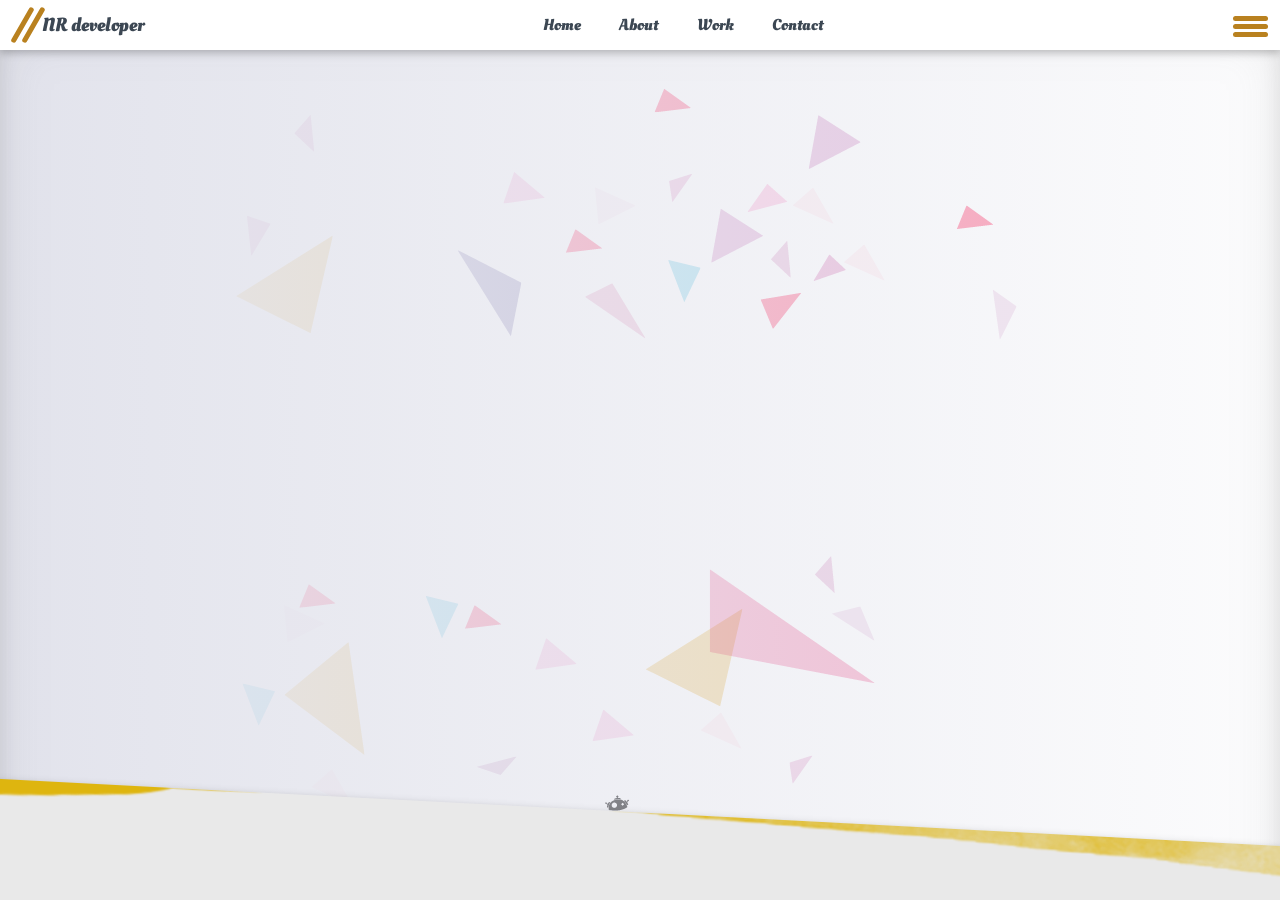
<file: index.html>
<!DOCTYPE html>
<html lang="en">

<head>
    <meta charset="UTF-8" />
    <meta http-equiv="X-UA-Compatible" content="IE=edge" />
    <meta name="viewport" content="width=device-width, initial-scale=1.0" />
    <title>My portfolio</title>
    <link rel="stylesheet" href="style.css" />
    <link rel="stylesheet" href="https://use.fontawesome.com/releases/v5.15.4/css/all.css"
        integrity="sha384-DyZ88mC6Up2uqS4h/KRgHuoeGwBcD4Ng9SiP4dIRy0EXTlnuz47vAwmeGwVChigm" crossorigin="anonymous" />
    <link rel="preconnect" href="https://fonts.googleapis.com">
    <link rel="preconnect" href="https://fonts.gstatic.com" crossorigin>
    <link href="https://fonts.googleapis.com/css2?family=Oleo+Script:wght@400;700&display=swap" rel="stylesheet">
</head>

<body>
    <header>
        <nav>
            <div class="leftNav">
                <div class="navDecoLine"></div>
                <div class="navDecoLine"></div>
                <h3>NR developer</h3>
            </div>

            <div class="middleSectionNav">
                <li><a class="home" href="#">Home</a></li>
                <li><a href="./about/about.html">About</a></li>
                <li><a href="./work/work.html">Work</a></li>
                <li><a href="./contact/contact.html">Contact</a></li>

            </div>
            <div class="toggelNav">
                <div class="subToggelNav">
                    <li><a class="homeNav" href="#">home</a></li>
                    <li><a href="./about/about.html">About</a></li>
                    <li><a href="./work/work.html">Work</a></li>
                    <li><a href="./contact/contact.html">Contact</a></li>
                </div>
            </div>

            <div class="rightNav">
                <div class="container">
                    <a id="menu-toggle" class="menu-toggle">
                        <span class="menu-toggle-bar menu-toggle-bar--top"></span>
                        <span class="menu-toggle-bar menu-toggle-bar--middle"></span>
                        <span class="menu-toggle-bar menu-toggle-bar--bottom"></span>
                    </a>
                </div>
            </div>
        </nav>
    </header>

    <main>

        <div class="image">
            <img class="myPhoto" src="./photos/My project (1).png" alt="" />
        </div>

        <div class="rightSectionOfMain">
            <div class="aboutMyself">Hi, I'm Nasim Reza.</div>

            <div class="drawLine"></div>

            <div class="aboutProfession">
                Fullstack Web <br />
                Developer
            </div>

            <div class="description">
                Energetic and hard worker seeking to start a new career in Web
                Development. In 2012, I moved to Germany, studied at HTW University Berlin. Covid 19 pandemic was a wake
                up call to follow my dream; studying Web Development. I completed
                the Web Development course at DCI Institute.
            </div>

            <div class="getInTouch">
                <a href="./contact/contact.html">Get in touch</a></div>
        </div>
        </div>


        <!-- ///////// Theme Switch ///////// -->

        <div class="themeIcon">

            <div><i class="fas fa-moon"></i></div>
            <div><i class="fas fa-sun"></i></div>

        </div>

        <div class="socialMediaIcon">
            <p>
                <a href="https://github.com/nasimreza72" target="_blank"><i class="fab fa-github-alt"></i></a>
            </p>
            <p>
                <a href="https://www.yahoo.com/nasimreza72@yahoo.com" target="_blank"><i class="fas fa-at"></i></a>
            </p>
            <p>
                <a href="https://www.linkedin.com/in/nasim-reza-37516964" target="_blank"><i
                        class="fab fa-linkedin-in"></i></a>
            </p>
        </div>

    </main>


    <div class="backgroundImage"></div>

    <footer>

        <div class="sub-footer">

            <div>
                <i class="fab fa-html5">
                    <p>html</p>
                </i>
            </div>
            <div>
                <i class="fab fa-css3">
                    <p>css</p>
                </i>
            </div>

            <div>
                <i class="fab fa-js">
                    <p>javaScript</p>
                </i>
            </div>
            <div>
                <i class="fab fa-react">
                    <p>react</p>
                </i>
            </div>
            <div>
                <i class="fab fa-node-js">
                    <p>node</p>
                </i>
            </div>
            <div>
                <i class="fab fa-npm">
                    <p>express</p>
                </i>
            </div>
            <div>
                <i class="fa fab fa-database">
                    <p>mongoDB</p>
                </i>
            </div>
            <div>
                <i class="fab fa-sass">
                    <p>sass</p>
                </i>
            </div>
            <div>
                <i class="fab fa-bootstrap">
                    <p>bootstrap</p>
                </i>
            </div>
            <div>
                <i class="fab fa-github">
                    <p>github</p>
                </i>
            </div>


        </div>
    </footer>

    <script src="./index.js"></script>
</body>

</html>
</file>
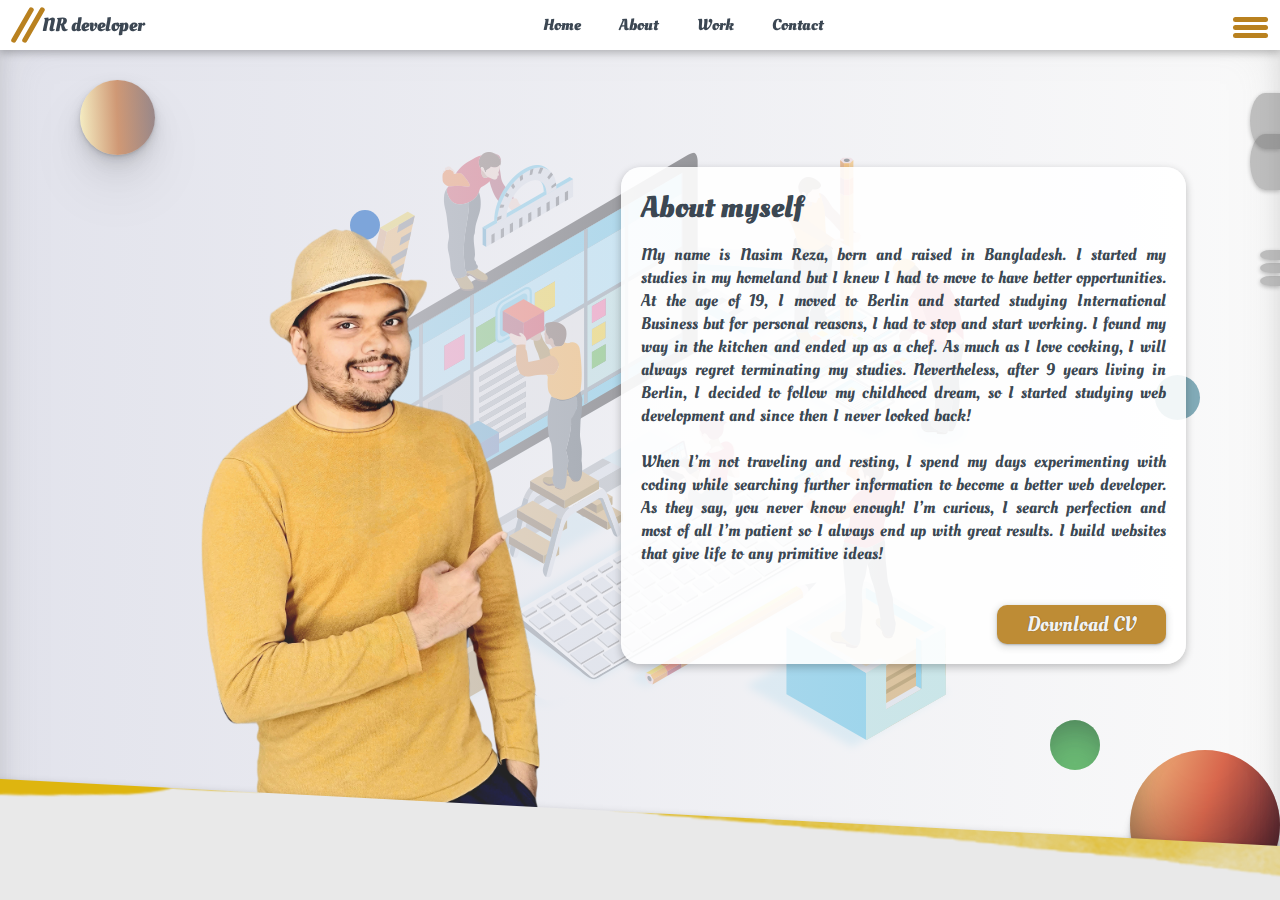
<file: about/about.html>
<!DOCTYPE html>
<html lang="en">

<head>
  <meta charset="UTF-8" />
  <meta http-equiv="X-UA-Compatible" content="IE=edge" />
  <meta name="viewport" content="width=device-width, initial-scale=1.0" />
  <title>My portfolio</title>
  <link rel="stylesheet" href="./about.css" />
  <link rel="stylesheet" href="https://use.fontawesome.com/releases/v5.15.4/css/all.css"
    integrity="sha384-DyZ88mC6Up2uqS4h/KRgHuoeGwBcD4Ng9SiP4dIRy0EXTlnuz47vAwmeGwVChigm" crossorigin="anonymous" />
  <link rel="preconnect" href="https://fonts.googleapis.com" />
  <link rel="preconnect" href="https://fonts.gstatic.com" crossorigin />
  <link href="https://fonts.googleapis.com/css2?family=Oleo+Script:wght@400;700&display=swap" rel="stylesheet" />
</head>

<body>
  <header>
    <nav>
      <div class="leftNav">
        <div class="navDecoLine"></div>
        <div class="navDecoLine"></div>
        <h3>NR developer</h3>
      </div>

      <div class="middleSectionNav">
        <li><a href="../index.html">Home</a></li>
        <li><a href="#">About</a></li>
        <li><a href="../work/work.html">Work</a></li>
        <li><a href="../contact/contact.html">Contact</a></li>
      </div>
      <div class="toggelNav">
        <div class="subToggelNav">
          <li><a href="../index.html">Home</a></li>
          <li><a class="aboutNav" href="#">about</a></li>
          <li><a href="../work/work.html">Work</a></li>
          <li><a href="../contact/contact.html">Contact</a></li>
        </div>
      </div>

      <div class="rightNav">
        <div class="container">
          <a id="menu-toggle" class="menu-toggle">
            <span class="menu-toggle-bar menu-toggle-bar--top"></span>
            <span class="menu-toggle-bar menu-toggle-bar--middle"></span>
            <span class="menu-toggle-bar menu-toggle-bar--bottom"></span>
          </a>
        </div>
      </div>
    </nav>
  </header>

  <main>
    <div class="image">
      <img class="myPhoto" src="../photos/My project (1).png" alt="" />

      <div class="roundedBG"></div>
      <div class="roundedBG2"></div>
      <div class="roundedBG3"></div>
      <div class="roundedBG4"></div>
      <div class="roundedBG5"></div>
      <div class="roundedBG6"></div>



    </div>
    <div class="aboutMySelf">
      <div class="leftMain"></div>
      <div class="rightMain">
        <div class="rightMainWrapper">
          <h3>About myself</h3>
          <p>
            My name is Nasim Reza, born and raised in Bangladesh. I started
            my studies in my homeland but I knew I had to move to have better opportunities. At the age of 19, I moved
            to Berlin and started studying International Business but for personal reasons, I had to stop and start
            working. I found my way
            in the kitchen and ended up as a chef. As much as I love cooking,
            I will always regret terminating my studies. Nevertheless, after 9 years living in
            Berlin, I decided to follow my childhood dream, so I started
            studying web development and since then I never looked back!
            <br> <br> When I’m not
            traveling and resting, I spend my days experimenting with coding
            while searching further information to become a better web
            developer. As they say, you never know enough! I’m
            curious, I search perfection and most of all I’m patient so I
            always end up with great results. I build websites that give life
            to any primitive ideas!
          </p>
        </div>
        <div class="myCV">
          <a href="../photos/nasim_reza_CV.pdf" download="">Download CV</a></div>
      </div>
      <!-- ///////// Theme Switch ///////// -->

      <div class="themeIcon">
        <div><i class="fas fa-moon"></i></div>
        <div><i class="fas fa-sun"></i></div>
      </div>

      <div class="socialMediaIcon">
        <p>
          <a href="https://github.com/nasimreza72" target="_blank"><i class="fab fa-github-alt"></i></a>
        </p>
        <p>
          <a href="https://www.yahoo.com/nasimreza72@yahoo.com" target="_blank"><i class="fas fa-at"></i></a>
        </p>
        <p>
          <a href="https://www.linkedin.com/in/nasim-reza-37516964" target="_blank"><i
              class="fab fa-linkedin-in"></i></a>
        </p>
      </div>

  </main>

  <div class="backgroundImage"></div>

  <footer>
    <div class="sub-footer">
      <div>
        <i class="fab fa-html5">
          <p>html</p>
        </i>
      </div>
      <div>
        <i class="fab fa-css3">
          <p>css</p>
        </i>
      </div>

      <div>
        <i class="fab fa-js">
          <p>javaScript</p>
        </i>
      </div>
      <div>
        <i class="fab fa-react">
          <p>react</p>
        </i>
      </div>
      <div>
        <i class="fab fa-node-js">
          <p>node</p>
        </i>
      </div>
      <div>
        <i class="fab fa-npm">
          <p>express</p>
        </i>
      </div>
      <div>
        <i class="fa fab fa-database">
          <p>mongoDB</p>
        </i>
      </div>
      <div>
        <i class="fab fa-sass">
          <p>sass</p>
        </i>
      </div>
      <div>
        <i class="fab fa-bootstrap">
          <p>bootstrap</p>
        </i>
      </div>
      <div>
        <i class="fab fa-github">
          <p>github</p>
        </i>
      </div>
    </div>
  </footer>

  <script src="./about.js"></script>
</body>

</html>
</file>
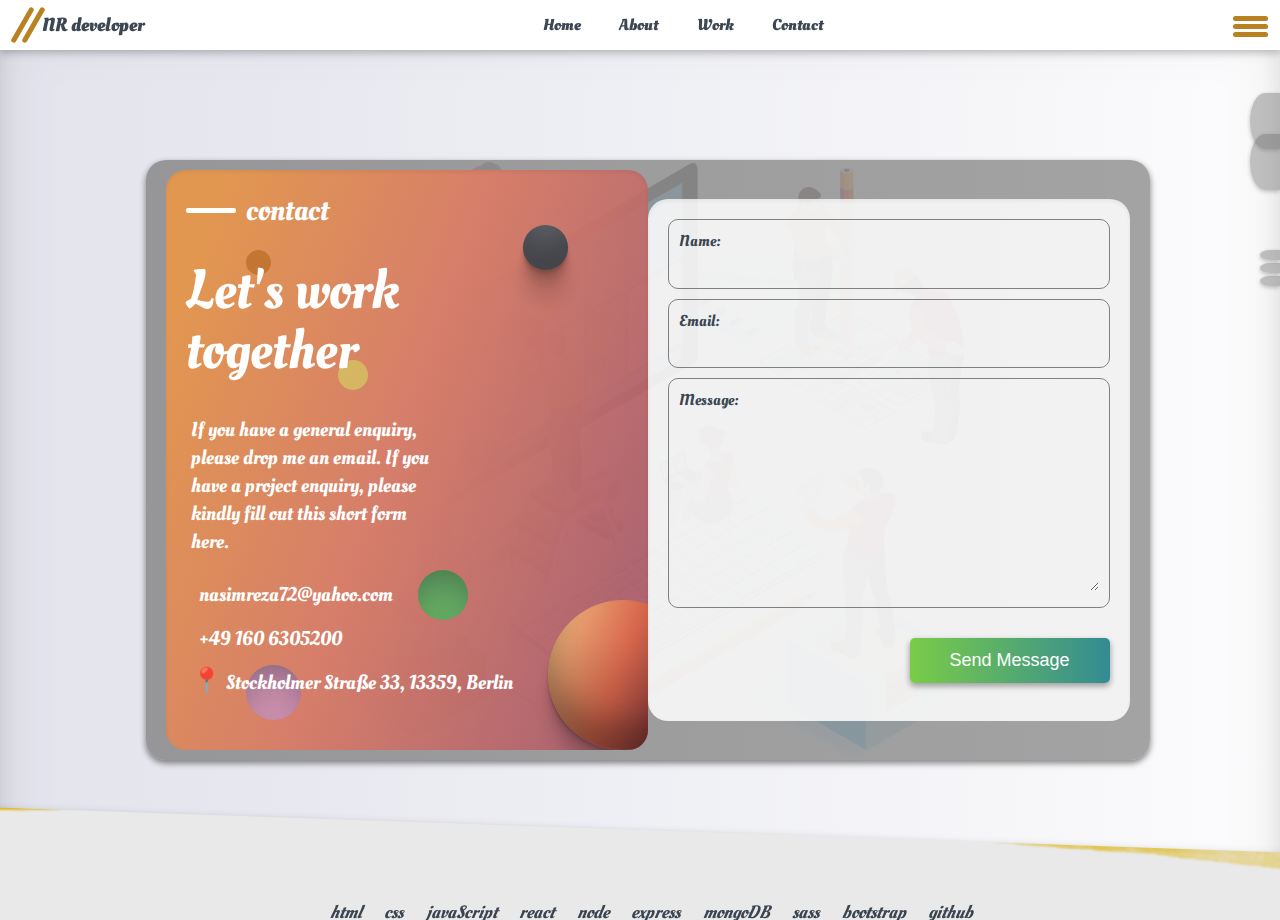
<file: contact/contact.html>
<!DOCTYPE html>
<html lang="en">

<head>
  <meta charset="UTF-8" />
  <meta http-equiv="X-UA-Compatible" content="IE=edge" />
  <meta name="viewport" content="width=device-width, initial-scale=1.0" />
  <title>My portfolio</title>
  <link rel="stylesheet" href="contact.css" />
  <link rel="stylesheet" href="https://use.fontawesome.com/releases/v5.15.4/css/all.css"
    integrity="sha384-DyZ88mC6Up2uqS4h/KRgHuoeGwBcD4Ng9SiP4dIRy0EXTlnuz47vAwmeGwVChigm" crossorigin="anonymous" />
  <link rel="preconnect" href="https://fonts.googleapis.com" />
  <link rel="preconnect" href="https://fonts.gstatic.com" crossorigin />
  <link href="https://fonts.googleapis.com/css2?family=Oleo+Script:wght@400;700&display=swap" rel="stylesheet" />
</head>

<body>
  <header>
    <nav>
      <div class="leftNav">
        <div class="navDecoLine"></div>
        <div class="navDecoLine"></div>
        <h3>NR developer</h3>
      </div>

      <div class="middleSectionNav">
        <li><a href="../index.html">Home</a></li>
        <li><a href="../about/about.html">About</a></li>
        <li><a href="../work/work.html">Work</a></li>
        <li><a href="#">Contact</a></li>
      </div>
      <div class="toggelNav">
        <div class="subToggelNav">
          <li><a href="../index.html">Home</a></li>
          <li><a href="../about/about.html">about</a></li>
          <li><a href="../work/work.html">Work</a></li>
          <li><a class="contactNav" href="#">Contact</a></li>
        </div>
      </div>

      <div class="rightNav">
        <div class="container">
          <a id="menu-toggle" class="menu-toggle">
            <span class="menu-toggle-bar menu-toggle-bar--top"></span>
            <span class="menu-toggle-bar menu-toggle-bar--middle"></span>
            <span class="menu-toggle-bar menu-toggle-bar--bottom"></span>
          </a>
        </div>
      </div>
    </nav>
  </header>

  <main>
    <div class="mainContact">
      <div class="subMainContactLeft">
        <div class="contactText">
          <div class="decoLine"></div>
          <h4>contact</h4>
        </div>

        <h1 class="workedOnText">
          Let's work <br />
          together
        </h1>
        <p class="description">
          If you have a general enquiry, please drop me an email. If you have
          a project enquiry, please kindly fill out this short form here.
        </p>
        <p><i class="far fa-envelope"></i> nasimreza72@yahoo.com</p>
        <p><i class="fas fa-phone-alt"></i> +49 160 6305200</p>
        <p> <span class="pinEmoji">📍</span> Stockholmer Straße 33, 13359, Berlin</i></p>

        <div class="roundedBG"></div>
        <div class="roundedBG2"></div>
        <div class="roundedBG3"></div>
        <div class="roundedBG4"></div>
        <div class="roundedBG5"></div>
        <div class="roundedBG6"></div>
      </div>

      <div class="subMainContactRight">

        <form action="" method="get" class="form-contact">
          <div class="form-name">
            <label for="name">Name: </label> <br>
            <input type="text" name="name" id="name" required>
          </div>
          <div class="form-email">
            <label for="email">Email: </label> <br>
            <input type="email" name="email" id="email" required>
          </div>
          <div class="form-message">
            <label for="message">Message: </label> <br>
            <textarea name="message" id="message" spellcheck="false"></textarea>
          </div>
          <div class="form-submitButton">
            <input type="submit" value="Send Message">
          </div>
        </form>
      </div>

      <!-- ///////// Theme Switch ///////// -->

      <div class="themeIcon">
        <div><i class="fas fa-moon"></i></div>
        <div><i class="fas fa-sun"></i></div>
      </div>

      <div class="socialMediaIcon">
        <p>
          <a href="https://github.com/nasimreza72" target="_blank"><i class="fab fa-github-alt"></i></a>
        </p>
        <p>
          <a href="https://www.yahoo.com/nasimreza72@yahoo.com" target="_blank"><i class="fas fa-at"></i></a>
        </p>
        <p>
          <a href="https://www.linkedin.com/in/nasim-reza-37516964" target="_blank"><i
              class="fab fa-linkedin-in"></i></a>
        </p>
      </div>

  </main>

  <div class="backgroundImage"></div>

  <footer>
    <div class="sub-footer">
      <div>
        <i class="fab fa-html5">
          <p>html</p>
        </i>
      </div>
      <div>
        <i class="fab fa-css3">
          <p>css</p>
        </i>
      </div>

      <div>
        <i class="fab fa-js">
          <p>javaScript</p>
        </i>
      </div>
      <div>
        <i class="fab fa-react">
          <p>react</p>
        </i>
      </div>
      <div>
        <i class="fab fa-node-js">
          <p>node</p>
        </i>
      </div>
      <div>
        <i class="fab fa-npm">
          <p>express</p>
        </i>
      </div>
      <div>
        <i class="fa fab fa-database">
          <p>mongoDB</p>
        </i>
      </div>
      <div>
        <i class="fab fa-sass">
          <p>sass</p>
        </i>
      </div>
      <div>
        <i class="fab fa-bootstrap">
          <p>bootstrap</p>
        </i>
      </div>
      <div>
        <i class="fab fa-github">
          <p>github</p>
        </i>
      </div>
    </div>
  </footer>

  <script src="./contact.js"></script>
</body>

</html>
</file>
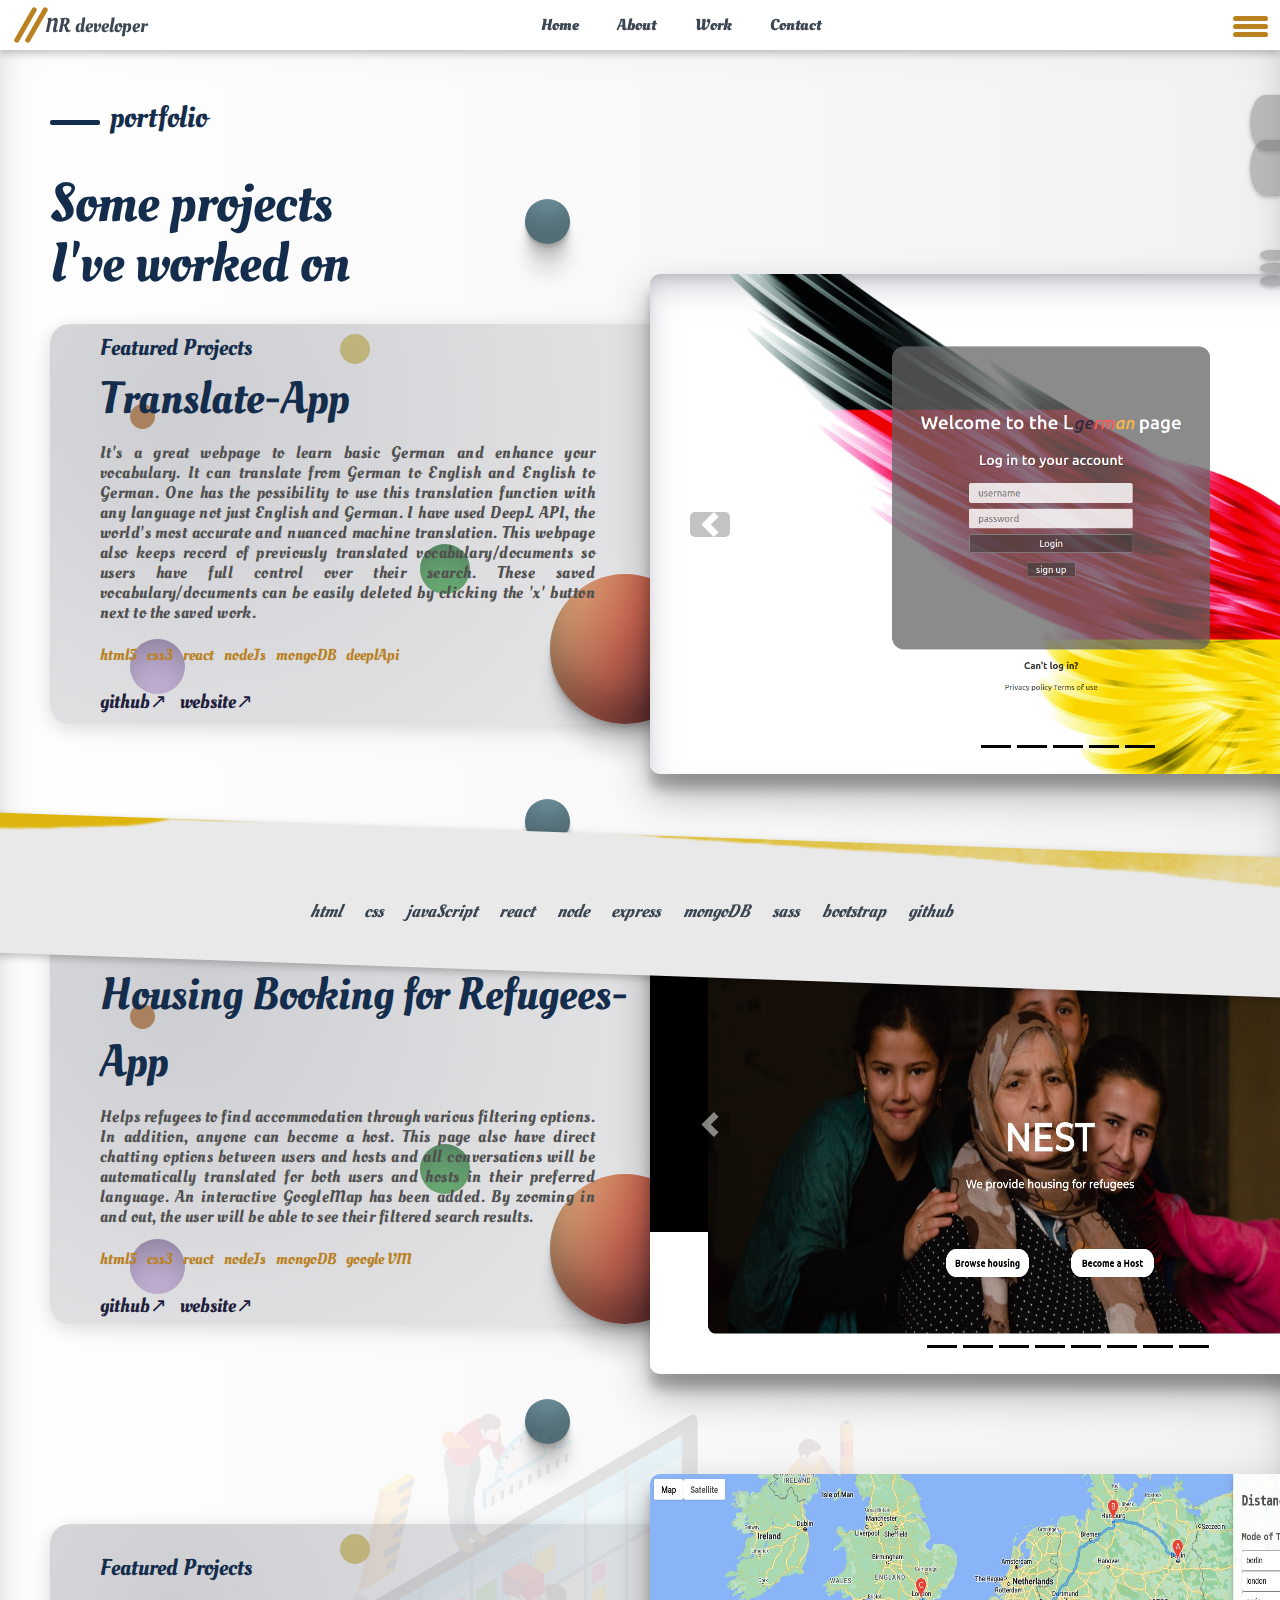
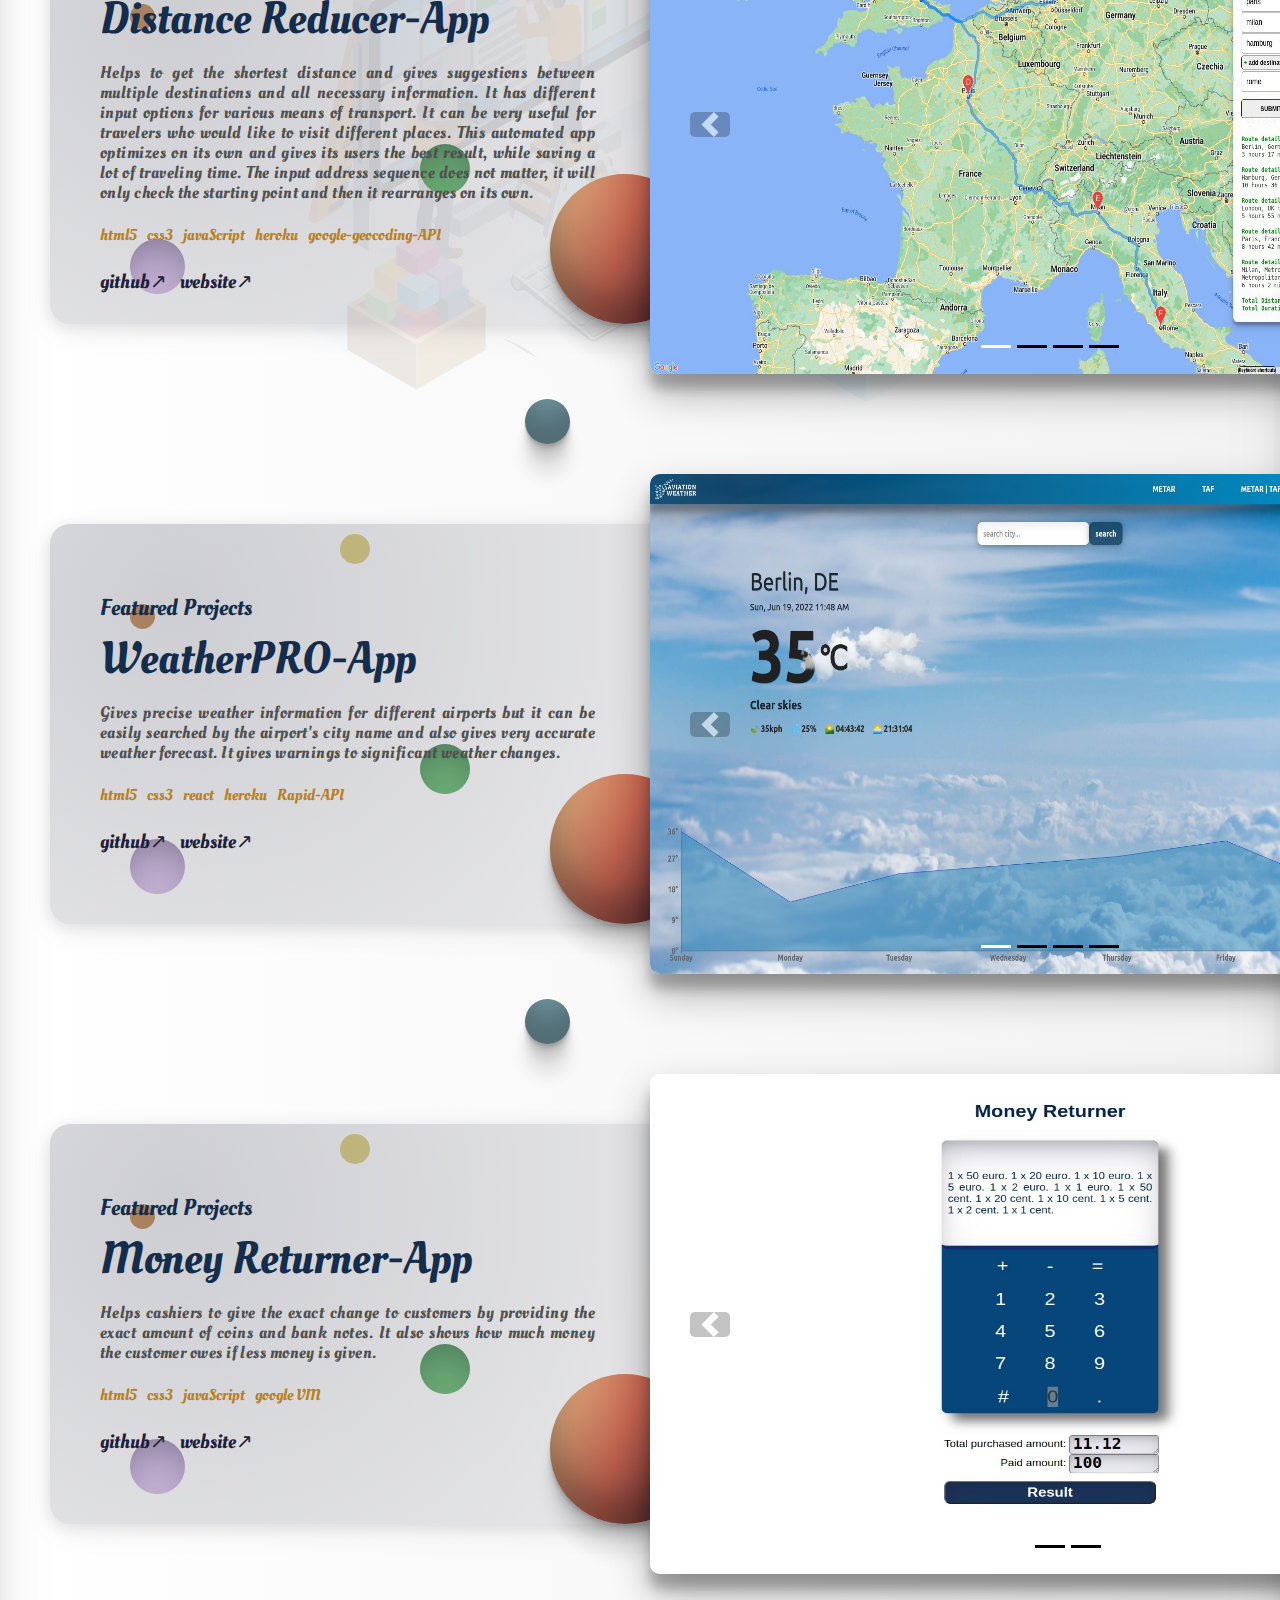
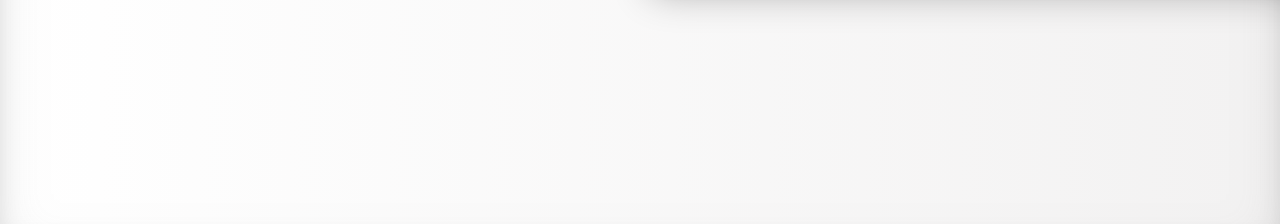
<file: work/work.html>
<!DOCTYPE html>
<html lang="en">

<head>
  <meta charset="UTF-8" />
  <meta http-equiv="X-UA-Compatible" content="IE=edge" />
  <meta name="viewport" content="width=device-width, initial-scale=1.0, shrink-to-fit=no" />
  <title>My portfolio</title>
  <link rel="stylesheet" href="https://cdn.jsdelivr.net/npm/bootstrap@4.0.0/dist/css/bootstrap.min.css"
    integrity="sha384-Gn5384xqQ1aoWXA+058RXPxPg6fy4IWvTNh0E263XmFcJlSAwiGgFAW/dAiS6JXm" crossorigin="anonymous" />
  <link rel="stylesheet" href="./work.css" />
  <link rel="stylesheet" href="https://use.fontawesome.com/releases/v5.15.4/css/all.css"
    integrity="sha384-DyZ88mC6Up2uqS4h/KRgHuoeGwBcD4Ng9SiP4dIRy0EXTlnuz47vAwmeGwVChigm" crossorigin="anonymous" />
  <link rel="preconnect" href="https://fonts.googleapis.com" />
  <link rel="preconnect" href="https://fonts.gstatic.com" crossorigin />
  <link href="https://fonts.googleapis.com/css2?family=Oleo+Script:wght@400;700&display=swap" rel="stylesheet" />
</head>

<body>
  <header>
    <nav>
      <div class="leftSideNav">
        <div class="navDecoLine"></div>
        <div class="navDecoLine"></div>
        <h3>NR developer</h3>
      </div>

      <div class="middleSectionNav">
        <li><a href="../index.html">Home</a></li>
        <li><a href="../about/about.html">About</a></li>
        <li><a href="#">Work</a></li>
        <li><a href="../contact/contact.html">Contact</a></li>
      </div>
      <div class="toggelNav">
        <div class="subToggelNav">
          <li><a href="../index.html">Home</a></li>
          <li><a href="../about/about.html">about</a></li>
          <li><a class="workNav" href="#">Work</a></li>
          <li><a href="../contact/contact.html">Contact</a></li>
        </div>
      </div>

      <div class="rightNav">
        <div class="container">
          <a id="menu-toggle" class="menu-toggle">
            <span class="menu-toggle-bar menu-toggle-bar--top"></span>
            <span class="menu-toggle-bar menu-toggle-bar--middle"></span>
            <span class="menu-toggle-bar menu-toggle-bar--bottom"></span>
          </a>
        </div>
      </div>
    </nav>
  </header>

  <main>
    <div class="portfolioText">
      <div class="decoLine"></div>
      <h4>portfolio</h4>
    </div>

    <h1 class="workedOnText">
      Some projects <br />
      I've worked on
    </h1>

    <div class="projects">
      <div class="leftSideOfProjects">
        <div class="subLeftSideProjects">
          <div class="featuredProjects">Featured Projects</div>
          <div class="projectTitle">Translate-App</div>
          <div class="projectDescription">
            It's a great webpage to learn basic German and enhance your vocabulary. It can translate from German to English and English to German. One has the possibility to use this translation function with any language not just English and German. I have used DeepL API, the world's most accurate and nuanced machine translation. This webpage also keeps record of previously translated vocabulary/documents so users have full control over their search. These saved vocabulary/documents can be easily deleted by clicking the 'x' button next to the saved work.
          </div>
          <div class="usedTechnology">
            <li>html5</li>
            <li>css3</li>
            <li>react</li>
            <li>nodeJs</li>
            <li>mongoDB</li>
            <li>deeplApi</li>
          </div>
          <div class="projectLink">
            <a href="https://github.com/nasimreza72/Lgerman-page" target="_blank">github↗</a>
            <a href="http://34.76.19.123/" target="_blank">website↗</a>
          </div>
        </div>

        <div class="roundedBG"></div>
        <div class="roundedBG2"></div>
        <div class="roundedBG3"></div>
        <div class="roundedBG4"></div>
        <div class="roundedBG5"></div>
        <div class="roundedBG6"></div>

      </div>

      <div class="rightSideOfProjects">
        <div id="carouselExampleIndicators" class="carousel slide" data-ride="carousel">
          <ol class="carousel-indicators">
            <li data-target="#carouselExampleIndicators" data-slide-to="0" class="active"></li>
            <li data-target="#carouselExampleIndicators" data-slide-to="1"></li>
            <li data-target="#carouselExampleIndicators" data-slide-to="2"></li>
            <li data-target="#carouselExampleIndicators" data-slide-to="3"></li>
            <li data-target="#carouselExampleIndicators" data-slide-to="4"></li>
            <li data-target="#carouselExampleIndicators" data-slide-to="5"></li>
          </ol>
          <div class="carousel-inner">

            <div class="carousel-item active">
              <img class="d-block w-100" src="./images/login-page.png" alt="First slide" />
            </div>
            <div class="carousel-item">
              <img class="d-block w-100" src="./images/article-page.png" alt="Second slide" />
            </div>
            <div class="carousel-item">
              <img class="d-block w-100" src="./images/case-page.png" alt="Third slide" />
            </div>
            <div class="carousel-item">
              <img class="d-block w-100" src="./images/ge-en-page.png" alt="Fourth slide" />
            </div>
            <div class="carousel-item">
              <img class="d-block w-100" src="./images/en-en-page.png" alt="Fifth slide" />
            </div>
            <div class="carousel-item">
              <img class="d-block w-100" src="./images/listed-word-page.png" alt="Sixth slide" />
            </div>

          </div>

          <a class="carousel-control-prev" href="#carouselExampleIndicators" role="button" data-slide="prev">
            <span class="carousel-control-prev-icon" aria-hidden="true"></span>
            <span class="sr-only">Previous</span>
          </a>
          <a class="carousel-control-next" href="#carouselExampleIndicators" role="button" data-slide="next">
            <span class="carousel-control-next-icon" aria-hidden="true"></span>
            <span class="sr-only">Next</span>
          </a>

        </div>
      </div>
    </div>

    <div class="projects">
      <div class="leftSideOfProjects">
        <div class="subLeftSideProjects">
          <div class="featuredProjects">Featured Projects</div>
          <div class="projectTitle">Housing Booking for Refugees-App</div>
          <div class="projectDescription">
            Helps refugees to find accommodation through various filtering options. In addition, anyone can become a host. This page also have direct chatting options between users and hosts and all conversations will be automatically translated for both users and hosts in their preferred language. An interactive GoogleMap has been added. By zooming in and out, the user will be able to see their filtered search results.
          </div>
          <div class="usedTechnology">
            <li>html5</li>
            <li>css3</li>
            <li>react</li>
            <li>nodeJs</li>
            <li>mongoDB</li>
            <li>google VM</li>
          </div>
          <div class="projectLink">
            <a href="https://github.com/nasimreza72/Nest" target="_blank">github↗</a>
            <a href="http://34.76.19.123:7777/" target="_blank">website↗</a>
          </div>
        </div>

        <div class="roundedBG"></div>
        <div class="roundedBG2"></div>
        <div class="roundedBG3"></div>
        <div class="roundedBG4"></div>
        <div class="roundedBG5"></div>
        <div class="roundedBG6"></div>

      </div>

      <div class="rightSideOfProjects">
        <div id="carouselExampleIndicators1" class="carousel slide" data-ride="carousel">
          <ol class="carousel-indicators">
            <li data-target="#carouselExampleIndicators1" data-slide-to="0" class="active"></li>
            <li data-target="#carouselExampleIndicators1" data-slide-to="1"></li>
            <li data-target="#carouselExampleIndicators1" data-slide-to="2"></li>
            <li data-target="#carouselExampleIndicators1" data-slide-to="3"></li>
            <li data-target="#carouselExampleIndicators1" data-slide-to="4"></li>
            <li data-target="#carouselExampleIndicators1" data-slide-to="5"></li>
            <li data-target="#carouselExampleIndicators1" data-slide-to="6"></li>
            <li data-target="#carouselExampleIndicators1" data-slide-to="7"></li>
            <li data-target="#carouselExampleIndicators1" data-slide-to="8"></li>
          </ol>
          <div class="carousel-inner">
            <div class="carousel-item active">
              <img class="d-block w-100" src="./images/housing-page9.png" alt="First slide" />
            </div>
            <div class="carousel-item">
              <img class="d-block w-100" src="./images/housing-page8.png" alt="Second slide" />
            </div>
            <div class="carousel-item">
              <img class="d-block w-100" src="./images/housing-page7.png" alt="Third slide" />
            </div>
            <div class="carousel-item">
              <img class="d-block w-100" src="./images/housing-page6.png" alt="slide" />
            </div>
            <div class="carousel-item">
              <img class="d-block w-100" src="./images/housing-page5.png" alt=slide" />
            </div>
            <div class="carousel-item">
              <img class="d-block w-100" src="./images/housing-page4.png" alt="Third slide" />
            </div>
            <div class="carousel-item">
              <img class="d-block w-100" src="./images/housing-page3.png" alt="slide" />
            </div>
            <div class="carousel-item">
              <img class="d-block w-100" src="./images/housing-page2.png" alt="slide" />
            </div>
            <div class="carousel-item">
              <img class="d-block w-100" src="./images/housing-page1.png" alt="slide" />
            </div>

          </div>
          <a class="carousel-control-prev" href="#carouselExampleIndicators1" role="button" data-slide="prev">
            <span class="carousel-control-prev-icon" aria-hidden="true"></span>
            <span class="sr-only">Previous</span>
          </a>
          <a class="carousel-control-next" href="#carouselExampleIndicators1" role="button" data-slide="next">
            <span class="carousel-control-next-icon" aria-hidden="true"></span>
            <span class="sr-only">Next</span>
          </a>
        </div>
      </div>

    </div>

    <div class="projects">
      <div class="leftSideOfProjects">
        <div class="subLeftSideProjects">
          <div class="featuredProjects">Featured Projects</div>
          <div class="projectTitle">Distance Reducer-App</div>
          <div class="projectDescription">
            Helps to get the shortest distance and gives suggestions between multiple destinations and all necessary information. It has different input options for various means of transport. It can be very useful for travelers who would like to visit different places. This automated app optimizes on its own and gives its users the best result, while saving a lot of traveling time. The input address sequence does not matter, it will only check the starting point and then it rearranges on its own.
          </div>
          <div class="usedTechnology">
            <li>html5</li>
            <li>css3</li>
            <li>javaScript</li>
            <li>heroku</li>
            <li>google-geocoding-API </li>
          </div>
          <div class="projectLink">
            <a href="https://github.com/nasimreza72/Distance-Reducer-App" target="_blank">github↗</a>
            <a href="#" target="_blank">website↗</a>
          </div>
        </div>

        <div class="roundedBG"></div>
        <div class="roundedBG2"></div>
        <div class="roundedBG3"></div>
        <div class="roundedBG4"></div>
        <div class="roundedBG5"></div>
        <div class="roundedBG6"></div>

      </div>

      <div class="rightSideOfProjects">
        <div id="carouselExampleIndicators3" class="carousel slide" data-ride="carousel">
          <ol class="carousel-indicators">
            <li data-target="#carouselExampleIndicators3" data-slide-to="0" class="active"></li>
            <li data-target="#carouselExampleIndicators3" data-slide-to="1"></li>
            <li data-target="#carouselExampleIndicators3" data-slide-to="2"></li>
            <li data-target="#carouselExampleIndicators3" data-slide-to="3"></li>
          </ol>
          <div class="carousel-inner">
            <div class="carousel-item active">
              <img class="d-block w-100" src="./images/distanceReducer1.png" alt="First slide" />
            </div>
            <div class="carousel-item">
              <img class="d-block w-100" src="./images/distanceReducer2.png" alt="Second slide" />
            </div>
            <div class="carousel-item">
              <img class="d-block w-100" src="./images/distanceReducer3.png" alt="Third slide" />
            </div>
            <div class="carousel-item">
              <img class="d-block w-100" src="./images/distanceReducer4.png" alt="slide" />
            </div>

          </div>
          <a class="carousel-control-prev" href="#carouselExampleIndicators3" role="button" data-slide="prev">
            <span class="carousel-control-prev-icon" aria-hidden="true"></span>
            <span class="sr-only">Previous</span>
          </a>
          <a class="carousel-control-next" href="#carouselExampleIndicators3" role="button" data-slide="next">
            <span class="carousel-control-next-icon" aria-hidden="true"></span>
            <span class="sr-only">Next</span>
          </a>
        </div>
      </div>




    </div>

    <div class="projects">
      <div class="leftSideOfProjects">
        <div class="subLeftSideProjects">
          <div class="featuredProjects">Featured Projects</div>
          <div class="projectTitle">WeatherPRO-App</div>
          <div class="projectDescription">
            Gives precise weather information for different airports but it can be easily searched by the airport's city name and also gives very accurate weather forecast. It gives warnings to significant weather changes.
          </div>
          <div class="usedTechnology">
            <li>html5</li>
            <li>css3</li>
            <li>react</li>
            <li>heroku</li>
            <li>Rapid-API</li>
          </div>
          <div class="projectLink">
            <a href="https://github.com/nasimreza72/Weathe-App" target="_blank">github↗</a>
            <a href="#" target="_blank">website↗</a>
          </div>
        </div>

        <div class="roundedBG"></div>
        <div class="roundedBG2"></div>
        <div class="roundedBG3"></div>
        <div class="roundedBG4"></div>
        <div class="roundedBG5"></div>
        <div class="roundedBG6"></div>

      </div>

      <div class="rightSideOfProjects">
        <div id="carouselExampleIndicators4" class="carousel slide" data-ride="carousel">
          <ol class="carousel-indicators">
            <li data-target="#carouselExampleIndicators4" data-slide-to="0" class="active"></li>
            <li data-target="#carouselExampleIndicators4" data-slide-to="1"></li>
            <li data-target="#carouselExampleIndicators4" data-slide-to="2"></li>
            <li data-target="#carouselExampleIndicators4" data-slide-to="3"></li>
          </ol>
          <div class="carousel-inner">
            <div class="carousel-item active">
              <img class="d-block w-100" src="./images/weatherApp4.png" alt="First slide" />
            </div>
            <div class="carousel-item">
              <img class="d-block w-100" src="./images/weatherApp3.png" alt="Second slide" />
            </div>
            <div class="carousel-item">
              <img class="d-block w-100" src="./images/weatherApp2.png" alt="Third slide" />
            </div>
            <div class="carousel-item">
              <img class="d-block w-100" src="./images/weatherApp1.png" alt="slide" />
            </div>

          </div>
          <a class="carousel-control-prev" href="#carouselExampleIndicators4" role="button" data-slide="prev">
            <span class="carousel-control-prev-icon" aria-hidden="true"></span>
            <span class="sr-only">Previous</span>
          </a>
          <a class="carousel-control-next" href="#carouselExampleIndicators4" role="button" data-slide="next">
            <span class="carousel-control-next-icon" aria-hidden="true"></span>
            <span class="sr-only">Next</span>
          </a>
        </div>
      </div>
    </div>

    <div class="projects">
      <div class="leftSideOfProjects">
        <div class="subLeftSideProjects">
          <div class="featuredProjects">Featured Projects</div>
          <div class="projectTitle">Money Returner-App</div>
          <div class="projectDescription">
            Helps cashiers to give the exact change to customers by providing the exact amount of coins and bank notes. It also shows how much money the customer owes if less money is given.
          </div>
          <div class="usedTechnology">
            <li>html5</li>
            <li>css3</li>
            <li>javaScript</li>
            <li>google VM</li>
          </div>
          <div class="projectLink">
            <a href="https://github.com/nasimreza72/MoneyReturen.js" target="_blank">github↗</a>
            <a href="#" target="_blank">website↗</a>
          </div>
        </div>

        <div class="roundedBG"></div>
        <div class="roundedBG2"></div>
        <div class="roundedBG3"></div>
        <div class="roundedBG4"></div>
        <div class="roundedBG5"></div>
        <div class="roundedBG6"></div>

      </div>

      <div class="rightSideOfProjects">
        <div id="carouselExampleIndicators5" class="carousel slide" data-ride="carousel">
          <ol class="carousel-indicators">
            <li data-target="#carouselExampleIndicators5" data-slide-to="0" class="active"></li>
            <li data-target="#carouselExampleIndicators5" data-slide-to="1"></li>
            <li data-target="#carouselExampleIndicators5" data-slide-to="2"></li>
          </ol>
          <div class="carousel-inner">
            <div class="carousel-item active">
              <img class="d-block w-100" src="./images/moneyReturner1.png" alt="First slide" />
            </div>
            <div class="carousel-item">
              <img class="d-block w-100" src="./images/moneyReturner2.png" alt="Second slide" />
            </div>
            <div class="carousel-item">
              <img class="d-block w-100" src="./images/moneyReturner3.png" alt="Third slide" />
            </div>
        
          </div>
          <a class="carousel-control-prev" href="#carouselExampleIndicators5" role="button" data-slide="prev">
            <span class="carousel-control-prev-icon" aria-hidden="true"></span>
            <span class="sr-only">Previous</span>
          </a>
          <a class="carousel-control-next" href="#carouselExampleIndicators5" role="button" data-slide="next">
            <span class="carousel-control-next-icon" aria-hidden="true"></span>
            <span class="sr-only">Next</span>
          </a>
        </div>
      </div>
    </div>

    <!-- //////// Theme Switch //////// -->

    <div class="themeIcon">
      <div><i class="fas fa-moon"></i></div>
      <div><i class="fas fa-sun"></i></div>
    </div>

    <div class="socialMediaIcon">
      <p>
        <a href="https://github.com/nasimreza72" target="_blank"><i class="fab fa-github-alt"></i></a>
      </p>
      <p>
        <a href="https://www.yahoo.com/nasimreza72@yahoo.com" target="_blank"><i class="fas fa-at"></i></a>
      </p>
      <p>
        <a href="https://www.linkedin.com/in/nasim-reza-37516964" target="_blank"><i class="fab fa-linkedin-in"></i></a>
      </p>
    </div>
  </main>

  <div class="backgroundImage"></div>

  <footer>
    <div class="sub-footer">
      <div>
        <i class="fab fa-html5">
          <p>html</p>
        </i>
      </div>
      <div>
        <i class="fab fa-css3">
          <p>css</p>
        </i>
      </div>

      <div>
        <i class="fab fa-js">
          <p>javaScript</p>
        </i>
      </div>
      <div>
        <i class="fab fa-react">
          <p>react</p>
        </i>
      </div>
      <div>
        <i class="fab fa-node-js">
          <p>node</p>
        </i>
      </div>
      <div>
        <i class="fab fa-npm">
          <p>express</p>
        </i>
      </div>
      <div>
        <i class="fa fab fa-database">
          <p>mongoDB</p>
        </i>
      </div>
      <div>
        <i class="fab fa-sass">
          <p>sass</p>
        </i>
      </div>
      <div>
        <i class="fab fa-bootstrap">
          <p>bootstrap</p>
        </i>
      </div>
      <div>
        <i class="fab fa-github">
          <p>github</p>
        </i>
      </div>
    </div>
  </footer>

  <script src="https://code.jquery.com/jquery-3.2.1.slim.min.js"
    integrity="sha384-KJ3o2DKtIkvYIK3UENzmM7KCkRr/rE9/Qpg6aAZGJwFDMVNA/GpGFF93hXpG5KkN" crossorigin="anonymous">
  </script>
  <script src="https://cdn.jsdelivr.net/npm/popper.js@1.12.9/dist/umd/popper.min.js"
    integrity="sha384-ApNbgh9B+Y1QKtv3Rn7W3mgPxhU9K/ScQsAP7hUibX39j7fakFPskvXusvfa0b4Q" crossorigin="anonymous">
  </script>
  <script src="https://cdn.jsdelivr.net/npm/bootstrap@4.0.0/dist/js/bootstrap.min.js"
    integrity="sha384-JZR6Spejh4U02d8jOt6vLEHfe/JQGiRRSQQxSfFWpi1MquVdAyjUar5+76PVCmYl" crossorigin="anonymous">
  </script>

  <script src="./work.js"></script>
</body>

</html>
</file>
<file: style.css>
* {
  margin: 0;
  padding: 0;
  box-sizing: border-box;
  scroll-behavior: smooth;
}

body {
  min-height: 100vh;
  padding: 10px 5px 10px 20px;
  color: #212e3be8;
  margin: auto;
  background-image: linear-gradient(to right, #e2e3ec, #e2e3ec1e),
    url(./photos/bgLogo.png);
  background-repeat: no-repeat;
  background-position: center;
  font-family: "Oleo Script", cursive;
  position: relative;
  z-index: -1;
  box-shadow: rgba(139, 139, 139, 0.25) 0px 30px 60px -12px inset,
    rgba(0, 0, 0, 0.3) 0px 18px 36px -18px inset;
  transition: .5s ease-in-out;
}


.backgroundImage {
  position: fixed;
  bottom: -60px;
  left: -50px;
  z-index: 1;
  transform: rotate(3deg);
  width: 130%;
  height: 140px;
  background: url(./photos/pngegg.png), rgb(233, 233, 233);
  background-position: 95% 88%;
  background-size: 200;
  box-shadow: rgba(0, 0, 0, 0.24) 0px 3px 8px;
}

/* ------hamburger menu ---------*/

.menu-toggle {
  position: absolute;
  right: 0.75rem;
  transform: translate(0, -50%);
  height: 36px;
  width: 35px;
}

.menu-toggle-bar {
  display: block;
  position: absolute;
  top: 50%;
  margin-top: -1px;
  right: 0;
  width: 100%;
  height: 5px;
  border-radius: 4px;
  background: #b9811f;
  transition: all 0.3s ease;
}

.menu-toggle-bar.menu-toggle-bar--top {
  transform: translate(0, -8px);
}

.menu-toggle-bar.menu-toggle-bar--bottom {
  transform: translate(0, 8px);
}

.nav-open .menu-toggle-bar.menu-toggle-bar--top {
  transform: translate(0, 0) rotate(45deg);
}

.nav-open .menu-toggle-bar.menu-toggle-bar--middle {
  opacity: 0;
}

.nav-open .menu-toggle-bar.menu-toggle-bar--bottom {
  transform: translate(0, 0) rotate(-45deg);
}

/*** Header & Navigation ***/

header {
  font-size: 16px;
  background-color: white;
  position: fixed;
  top: 0px;
  left: 0px;
  width: 100%;
  z-index: 100;
  padding: 5px 20px;
  box-shadow: rgba(0, 0, 0, 0.24) 0px 3px 8px;
}

nav,
.middleSectionNav {
  display: flex;
  justify-content: space-between;
  align-items: center;
}

.toggelNav {
  display: none;
  width: 150px;
  height: 335px;
  border-start-start-radius: 50%;
  border-end-start-radius: 50%;
  position: fixed;
  bottom: 110px;
  right: -300px;
  background-color: rgba(255, 255, 255, 0.952);
  animation-name: toggelNavAnimation;
  animation-duration: 0.5s;
  animation-fill-mode: forwards;
  box-shadow: rgba(0, 0, 0, 0.24) 0px 3px 8px;
}

.subToggelNav {
  width: 100%;
  padding: 60px 40px;
  display: flex;
  justify-content: center;
  flex-direction: column;
  align-items: flex-start;
}

.subToggelNav li {
  margin-bottom: 20px;
  font-size: 25px;
  letter-spacing: 2px;
}

.homeNav {
  font-size: 40px;
}

@keyframes toggelNavAnimation {
  from {
    opacity: 0;
  }

  to {
    right: 0px;
    opacity: 1;
  }
}

.myPhoto {
  opacity: 0.65;
  height: 65vh;
  z-index: -1;
  min-height: 550px;
  position: fixed;
  bottom: 90px;
  left: 200px;
  transition: 0.5s ease-in-out;
}


.leftNav {
  display: flex;
  justify-content: center;
  align-items: center;
}

.leftNav li {
  padding-right: 28px;
}

nav div li {
  list-style: none;
  margin-right: 3vw;
  transition: 0.5s ease-in-out;
}

nav div li a {
  text-decoration: none;
  color: #212e3be0;
  font-weight: 800;
}

nav div h3 {
  color: #212e3be0;
}

nav div li a:hover {
  color: #c48822;
}

.navDecoLine {
  width: 5px;
  height: 40px;
  background: #b9811f;
  margin-right: 6px;
  border-radius: 4px;
  transform: rotate(30deg);
}

/*** Main ***/

main {
  visibility: hidden;
  animation-name: mainSection;
  animation-duration: 1s;
  animation-fill-mode: forwards;
  display: flex;
  justify-content: space-around;
  align-items: center;
  width: 100%;
}

@keyframes mainSection {
  0% {
    visibility: visible;
    opacity: 0;
    position: relative;
    top: 15px;
  }

  100% {
    visibility: visible;
    opacity: 1;
    position: relative;
    top: 0px;
  }
}

.rightSectionOfMain {
  margin-left: 300px;
}

.aboutMyself {
  font-size: 35px;
  margin-top: 18vh;
  margin-bottom: 25px;
}

.drawLine {
  width: 150px;
  height: 7px;
  border-radius: 10px;
  margin-bottom: 25px;
  background-color: #212e3bc9;
  transition: 1s ease-in-out;
  box-shadow: rgba(0, 0, 0, 0.24) 0px 1.5px 4px;

}

.aboutProfession {
  font-size: 50px;
  font-weight: 500;
  letter-spacing: -0.64px;
  margin-bottom: 25px;
  line-height: 55px;
}

.description {
  width: 90%;
  font-size: 21px;
  line-height: 30px;
  letter-spacing: 0.2px;
  text-align: justify;
  margin-bottom: 35px;
  max-width: 800px;
}

.getInTouch {
  width: fit-content;
  padding: 5px 30px;
  font-size: 21px;
  text-shadow: 0px 0px 1px #00000098;
  background-color: #be8c35;
  border-radius: 10px;
  box-shadow: rgba(60, 64, 67, 0.3) 0px 1px 2px 0px,
    rgba(60, 64, 67, 0.15) 0px 2px 6px 2px;
  transition: 0.5s ease-in-out;
}

.getInTouch:hover {
  background-color: #9e7329;
}

.getInTouch a {
  text-decoration: none;
  color: #fffffff5;
  transition: 1s ease-in-out;
}

/*** ThemeIcon  and social media icon***/

.themeIcon .fas {
  color: #c4851a;
  font-size: 30px;
  background-color: #6b6b6b67;
  padding: 7.5px 15px;
  margin-bottom: 3px;
  border-start-start-radius: 50%;
  border-end-start-radius: 50%;
  transition: 0.5s ease-in-out;
  box-shadow: rgba(0, 0, 0, 0.24) 0px 1.5px 4px;
}

.themeIcon {
  position: fixed;
  right: 0px;
  top: 100px;

}

.socialMediaIcon {
  position: fixed;
  right: 0px;
  top: 250px;
}

.socialMediaIcon p a {
  color: #c4851a;
  font-size: x-large;
  transition: 0.5s ease-in-out;
}

.socialMediaIcon p a:hover,
.themeIcon .fas:hover {
  color: #20203c;
  cursor: pointer;
}

.socialMediaIcon p {
  padding: 5px 10px;
  margin-bottom: 3px;
  background-color: #6b6b6b67;
  border-start-start-radius: 50%;
  border-end-start-radius: 50%;
  box-shadow: rgba(0, 0, 0, 0.24) 0px 1.5px 4px;
}

/*** footer ***/

footer {
  width: 100%;
  height: 75px;
  position: fixed;
  bottom: -50px;
  display: flex;
  justify-content: center;
  align-items: center;
  animation-name: footer;
  animation-duration: 0.75s;
  animation-delay: 0.5s;
  animation-fill-mode: forwards;
  transition: 2s ease-in-out;
  z-index: 10;
}

.sub-footer {
  display: flex;
  justify-content: center;
  align-items: center;
}

footer div .fab p {
  font-family: "Oleo Script", cursive;
  padding-left: 2.5px;
  font-weight: 400;
}

footer div .fab {
  display: flex;
  justify-content: center;
  align-items: center;
  margin-right: 20px;
  transition: 0.25s ease-in-out;
  font-weight: bold;
  font-size: large;
  color: #212e3be0;
}

footer div .fab:hover {
  color: #c48822;
}

@keyframes footer {
  from {
    opacity: 0;
  }

  to {
    bottom: 0px;
    opacity: 1;
  }
}

/***** Media query *****/

@media screen and (max-width: 768px) {
  body {
    padding: 10px 15px;
  }

  .toggelNav {
    width: 120px;
    bottom: 95px;
  }

  .toggelNav li a {
    letter-spacing: normal;
    font-size: large;
  }

  .toggelNav .homeNav {
    font-size: 25px;
  }

  .rightSectionOfMain {
    margin-left: 10px;
  }

  .middleSectionNav {
    display: none;
  }

  .myPhoto {
    opacity: 0.75;
    height: 35vh;
    min-height: 300px;
    position: fixed;
    bottom: 45px;
    left: 20px;
    transition: 0.5s ease-in-out;
  }

  .getInTouch {
    padding: 5px 15px;
    font-size: 15px;
  }

  .aboutMyself {
    font-size: 25px;
    margin-top: 10vh;
    margin-bottom: 15px;
  }

  .aboutProfession {
    font-size: 35px;
    font-weight: 500;
    line-height: 40px;
    letter-spacing: -0.64px;
    margin-bottom: 15px;
  }

  .drawLine {
    height: 5px;
    margin-bottom: 15px;
  }

  .description {
    font-size: 17px;
    line-height: 23px;
    letter-spacing: 0.2px;
    text-align: justify;
    width: 90%;
    margin-bottom: 25px;
  }

  .themeIcon .fas {
    font-size: 20px;
  }

  .socialMediaIcon p a {
    font-size: 17px;
  }

  .backgroundImage {
    height: 110px;
  }

  footer p {
    display: none;
  }

  footer {
    height: 55px;
  }
}
</file>
<file: about/about.css>
* {
  margin: 0;
  padding: 0;
  box-sizing: border-box;
  scroll-behavior: smooth;
}

body {
  width: 100vw;
  min-height: 100vh;
  padding: 10px 5px 10px 20px;
  background-image: linear-gradient(to right, #e2e3ec, #eeeeee4d),
    url(../photos/body.png);
  color: #212e3be5;
  background-repeat: no-repeat;
  background-position: center;
  font-family: "Oleo Script", cursive;
  z-index: -1;
  box-shadow: rgba(139, 139, 139, 0.25) 0px 30px 60px -12px inset,
    rgba(0, 0, 0, 0.3) 0px 18px 36px -18px inset;
  transition: 0.5s ease-in-out;
}

.backgroundImage {
  position: fixed;
  bottom: -60px;
  left: -50px;
  z-index: 1;
  transform: rotate(3deg);
  width: 130%;
  height: 140px;
  background: url(../photos/pngegg.png), rgb(233, 233, 233);
  background-position:95% 88%;
  background-size: 200;
  box-shadow: rgba(0, 0, 0, 0.24) 0px 3px 8px;
}
/* ------hamburger menu ---------*/

.menu-toggle {
  position: absolute;
  right: .75rem;
  transform: translate(0, -50%);
  height: 36px;
  width: 35px;
}

.menu-toggle-bar {
  display: block;
  position: absolute;
  top: 50%;
  right: 0;
  width: 100%;
  height: 5px;
  border-radius: 4px;
  background: #b9811f;
  transition: all 0.3s ease;
}
.menu-toggle-bar.menu-toggle-bar--top {
  transform: translate(0, -8px);
}
.menu-toggle-bar.menu-toggle-bar--bottom {
  transform: translate(0, 8px);
}
.nav-open .menu-toggle-bar.menu-toggle-bar--top {
  transform: translate(0, 0) rotate(45deg);
}
.nav-open .menu-toggle-bar.menu-toggle-bar--middle {
  opacity: 0;
}
.nav-open .menu-toggle-bar.menu-toggle-bar--bottom {
  transform: translate(0, 0) rotate(-45deg);
}

/*** Header & Navigation ***/

header {
  width: 100%;
  background-color: white;
  position: fixed;
  top: 0px;
  left: 0px;
  z-index: 100;
  padding: 5px 20px;
  box-shadow: rgba(0, 0, 0, 0.24) 0px 3px 8px;
}

nav,
.middleSectionNav {
  display: flex;
  justify-content: space-between;
  align-items: center;
}

.toggelNav {
  display: none;
  width: 150px;
  height: 335px;
  border-start-start-radius: 50%;
  border-end-start-radius: 50%;
  position: fixed;
  bottom: 110px;
  right: -300px;
  background-color: rgba(255, 255, 255, 0.952);
  animation-name: toggelNavAnimation;
  animation-duration: 0.5s;
  animation-fill-mode: forwards;
  box-shadow: rgba(0, 0, 0, 0.24) 0px 3px 8px;
}

.subToggelNav {
  width: 100%;
  padding: 60px 40px;
  display: flex;
  justify-content: center;
  flex-direction: column;
  align-items: flex-start;
}

.subToggelNav li {
  margin-bottom: 20px;
  font-size: 25px;
  letter-spacing: 2px;
}

.aboutNav {
  font-size: 40px;
}

@keyframes toggelNavAnimation {
  from {
    opacity: 0;
  }

  to {
    right: 0px;
    opacity: 1;
  }
}

.leftNav {
  display: flex;
  justify-content: center;
  align-items: center;
}

.leftNav li {
  padding-right: 28px;
}

nav div li {
  list-style: none;
  margin-right: 3vw;
  transition: 0.5s ease-in-out;
}

nav div li a {
  text-decoration: none;
  color: #212e3be0;
  font-weight: 800;
}

nav div h3 {
  color: #212e3be0;
}

nav div li a:hover {
  color: #c48822;
}

.navDecoLine {
  width: 5px;
  height: 40px;
  background: #b9811f;
  margin-right: 6px;
  border-radius: 4px;
  transform: rotate(30deg);
}

.myCV {
  width: fit-content;
  padding: 5px 30px;
  margin-top: 25px;
  float: right;
  font-size: 21px;
  text-shadow: 0px 0px 1px #00000098;
  background-color: #be8c35;
  border-radius: 10px;
  box-shadow: rgba(60, 64, 67, 0.3) 0px 1px 2px 0px,
    rgba(60, 64, 67, 0.15) 0px 2px 6px 2px;
  transition: 0.5s ease-in-out;
}

.myCV:hover {
  background-color: #9e7329;
}
.myCV a {
  text-decoration: none;
  color: #fffffff5;
  transition: 1s ease-in-out;
}

/*** Main ***/

.myPhoto {
  opacity: 0.85;
  height: 65vh;
  z-index: 1;
  min-height: 550px;
  position: fixed;
  bottom: 90px;
  left: 200px;
  transition: 0.5s ease-in-out;
}

.roundedBG {
  width: 150px;
  height: 150px;
  background: linear-gradient(
    110.3deg,
    rgb(238, 179, 123) 8.7%,
    rgb(216, 103, 77) 47.5%,
    rgb(114, 43, 54) 89.1%
  );
  border-radius: 50%;
  position: absolute;
  bottom: 0px;
  right: 0px;
  z-index: -1;
  box-shadow: rgba(0, 0, 0, 0.17) 0px -23px 25px 0px inset, rgba(0, 0, 0, 0.15) 0px -36px 30px 0px inset, rgba(0, 0, 0, 0.1) 0px -79px 40px 0px inset, rgba(0, 0, 0, 0.06) 0px 2px 1px, rgba(0, 0, 0, 0.09) 0px 4px 2px, rgba(0, 0, 0, 0.09) 0px 8px 4px, rgba(0, 0, 0, 0.09) 0px 16px 8px, rgba(0, 0, 0, 0.09) 0px 32px 16px;
}

.roundedBG2 {
  width: 50px;
  height: 50px;
  background: rgba(93, 197, 98, 0.863);
  border-radius: 50%;
  position: absolute;
  bottom: 130px;
  right: 180px;
  z-index: -1;
  box-shadow: rgba(50, 50, 93, 0.25) 0px 30px 60px -12px inset, rgba(0, 0, 0, 0.3) 0px 18px 36px -18px inset;
}

.roundedBG3 {
  width: 30px;
  height: 30px;
  background: rgba(98, 147, 212, 0.801);
  border-radius: 50%;
  position: absolute;
  bottom: 660px;
  left: 350px;
  z-index: -1;
}

.roundedBG4 {
  width: 45px;
  height: 45px;
  background: rgba(27, 104, 128, 0.541);
  border-radius: 50%;
  position: absolute;
  bottom: 480px;
  right: 80px;
  z-index: -1;
}

.roundedBG5 {
  width: 55px;
  height: 55px;
  background: rgba(222, 173, 245, 0.541);
  border-radius: 50%;
  position: absolute;
  bottom: 30px;
  left: 80px;
  z-index: -1;
}

.roundedBG6 {
  width: 75px;
  height: 75px;
  background: linear-gradient(
    87.4deg,
    rgba(255, 241, 165, 0.603) 1.9%,
    rgba(200, 126, 76, 0.747) 49.7%,
    rgba(83, 54, 54, 0.541) 100.5%
  );
  border-radius: 50%;
  position: absolute;
  top: 80px;
  left: 80px;
  z-index: -1;
  box-shadow: rgba(0, 0, 0, 0.07) 0px 1px 2px, rgba(0, 0, 0, 0.07) 0px 2px 4px, rgba(0, 0, 0, 0.07) 0px 4px 8px, rgba(0, 0, 0, 0.07) 0px 8px 16px, rgba(0, 0, 0, 0.07) 0px 16px 32px, rgba(0, 0, 0, 0.07) 0px 32px 64px;
}

.aboutMySelf {
  width: 100%;
  min-height: 90vh;
  display: flex;
  justify-content: center;
  align-items: center;
}

.aboutMySelf .leftMain {
  width: 40vw;
}

.aboutMySelf .rightMain {
  width: 45%;
  padding: 20px;
  border-radius: 20px;
  z-index: 1;
  max-width: 700px;
  background-color: rgba(255, 255, 255, 0.89);
  box-shadow: rgba(0, 0, 0, 0.24) 0px 3px 8px;
}

.aboutMySelf .rightMain h3 {
  font-size: 30px;
  margin-bottom: 15px;
}

.aboutMySelf .rightMain p {
  font-size: 17px;
  word-spacing: 2px;
  text-align: justify;
  margin-bottom: 15px;
}

/*** ThemeIcon  and social media icon***/

.themeIcon .fas {
  color: #c4851a;
  font-size: 30px;
  background-color: #6b6b6b67;
  padding: 7.5px 15px;
  margin-bottom: 3px;
  border-start-start-radius: 50%;
  border-end-start-radius: 50%;
  transition: 0.5s ease-in-out;
  box-shadow: rgba(0, 0, 0, 0.24) 0px 1.5px 4px;
}

.themeIcon {
  position: fixed;
  right: 0px;
  top: 100px;
  z-index: 2;
}

.socialMediaIcon {
  position: fixed;
  right: 0px;
  top: 250px;
  z-index: 2;
}

.socialMediaIcon p a {
  color: #c4851a;
  font-size: x-large;
  transition: 0.5s ease-in-out;
}

.socialMediaIcon p a:hover,
.themeIcon .fas:hover {
  color: #20203c;
  cursor: pointer;
}

.socialMediaIcon p {
  padding: 5px 10px;
  margin-bottom: 3px;
  background-color: #6b6b6b67;
  border-start-start-radius: 50%;
  border-end-start-radius: 50%;
  box-shadow: rgba(0, 0, 0, 0.24) 0px 1.5px 4px;
}

/*** footer ***/

footer {
  width: 100%;
  height: 75px;
  position: fixed;
  bottom: -50px;
  display: flex;
  justify-content: center;
  align-items: center;
  animation-name: footer;
  animation-duration: 0.75s;
  animation-delay: 0.5s;
  animation-fill-mode: forwards;
  transition: 2s ease-in-out;
  z-index: 10;
}

.sub-footer {
  display: flex;
  justify-content: center;
  align-items: center;
}

footer div .fab p {
  font-family: "Oleo Script", cursive;
  padding-left: 2.5px;
  font-weight: 400;
}

footer div .fab {
  display: flex;
  justify-content: center;
  align-items: center;
  margin-right: 20px;
  transition: 0.25s ease-in-out;
  font-weight: bold;
  font-size: large;
  color: #212e3be0;
}

footer div .fab:hover {
  color: #c48822;
}

@keyframes footer {
  from {
    opacity: 0;
  }

  to {
    bottom: 0px;
    opacity: 1;
  }
}

/***** Media query *****/

@media screen and (max-width: 768px) {
  body {
    padding: 10px 15px;
  }
  .toggelNav {
    width: 120px;
    bottom: 95px;
  }

  .toggelNav li a {
    letter-spacing: normal;
    font-size: large;
  }

  .toggelNav .aboutNav {
    font-size: 25px;
  }

  .middleSectionNav {
    display: none;
  }

  .aboutMySelf {
    flex-direction: row;
    align-items: flex-start;
    margin-top: 65px;
  }

  .aboutMySelf .rightMain {
    width: 100%;
  }

  .aboutMySelf .leftMain {
    width: 0px;
  }

  .aboutMySelf .rightMain h3 {
    font-size: 20px;
    margin-bottom: 10px;
  }

  .aboutMySelf .rightMain p {
    font-size: 15px;
    word-spacing: 1px;
    text-align: justify;
    margin-bottom: 15px;
  }

  .myPhoto {
    opacity: 0.75;
    height: 35vh;
    min-height: 300px;
    position: fixed;
    bottom: 45px;
    left: 20px;
    transition: 0.5s ease-in-out;
  }

  .myCV {
    margin-top: 5px;
    padding: 5px 15px;
    font-size: 15px;
  }

  .themeIcon .fas {
    font-size: 20px;
  }

  .socialMediaIcon p a {
    font-size: 17px;
  }

  .backgroundImage {
    height: 110px;
  }

  footer p {
    display: none;
  }

  footer {
    height: 55px;
  }
}
</file>
<file: contact/contact.css>
* {
  margin: 0;
  padding: 0;
  box-sizing: border-box;
  scroll-behavior: smooth;
}

body {
  min-height: 100vh;
  padding: 10px 5px 10px 20px;
  background-image: linear-gradient(to right, #e2e3ec, #e2e3ec1e),
    url(../photos/body.png);

  color: #212e3be5;
  margin: auto;
  background-repeat: no-repeat;
  background-position: center;
  font-family: "Oleo Script", cursive;
  z-index: -1;
  box-shadow: rgba(139, 139, 139, 0.25) 0px 30px 60px -12px inset,
    rgba(0, 0, 0, 0.3) 0px 18px 36px -18px inset;
  transition: .5s ease-in-out;
}


.backgroundImage {
  position: fixed;
  bottom: -75px;
  left: -50px;
  z-index: 1;
  transform: rotate(2deg);
  width: 130%;
  height: 140px;
  background: url(../photos/pngegg.png), rgb(233, 233, 233);
  background-position:95% 95%;
  background-size: 200;
  box-shadow: rgba(0, 0, 0, 0.24) 0px 3px 8px;
}
/* ------hamburger menu ---------*/

.menu-toggle {
  position: absolute;
  right: 0.75rem;
  transform: translate(0, -50%);
  height: 36px;
  width: 35px;
}

.menu-toggle-bar {
  display: block;
  position: absolute;
  top: 50%;
  margin-top: -1px;
  right: 0;
  width: 100%;
  height: 5px;
  border-radius: 4px;
  background: #b9811f;
  transition: all 0.3s ease;
}
.menu-toggle-bar.menu-toggle-bar--top {
  transform: translate(0, -8px);
}
.menu-toggle-bar.menu-toggle-bar--bottom {
  transform: translate(0, 8px);
}
.nav-open .menu-toggle-bar.menu-toggle-bar--top {
  transform: translate(0, 0) rotate(45deg);
}
.nav-open .menu-toggle-bar.menu-toggle-bar--middle {
  opacity: 0;
}
.nav-open .menu-toggle-bar.menu-toggle-bar--bottom {
  transform: translate(0, 0) rotate(-45deg);
}

/*** Header & Navigation ***/

header {
  font-size: 16px;
  background-color: white;
  position: fixed;
  top: 0px;
  left: 0px;
  width: 100%;
  z-index: 100;
  padding: 5px 20px;
  box-shadow: rgba(0, 0, 0, 0.24) 0px 3px 8px;
}

nav,
.middleSectionNav {
  display: flex;
  justify-content: space-between;
  align-items: center;
}

.toggelNav {
  display: none;
  width: 150px;
  height: 335px;
  border-start-start-radius: 50%;
  border-end-start-radius: 50%;
  position: fixed;
  bottom: 110px;
  right: -300px;
  background-color: rgba(255, 255, 255, 0.952);
  animation-name: toggelNavAnimation;
  animation-duration: 0.5s;
  animation-fill-mode: forwards;
  box-shadow: rgba(0, 0, 0, 0.24) 0px 3px 8px;
}

.subToggelNav {
  width: 100%;
  padding: 60px 40px;
  display: flex;
  justify-content: center;
  flex-direction: column;
  align-items: flex-start;
}

.subToggelNav li {
  margin-bottom: 20px;
  font-size: 25px;
  letter-spacing: 2px;
}

.aboutNav{
  font-size: 40px;
}

@keyframes toggelNavAnimation {
  from {
    opacity: 0;
  }

  to {
    right: 0px;
    opacity: 1;
  }
}

.leftNav {
  display: flex;
  justify-content: center;
  align-items: center;
}

.leftNav li {
  padding-right: 28px;
}

nav div li {
  list-style: none;
  margin-right: 3vw;
  transition: 0.5s ease-in-out;
}

nav div li a {
  text-decoration: none;
  color: #212e3be0;
  font-weight: 800;
}

nav div h3 {
  color: #212e3be0;
}

nav div li a:hover {
  color: #c48822;
}

.navDecoLine {
  width: 5px;
  height: 40px;
  background: #b9811f;
  margin-right: 6px;
  border-radius: 4px;
  transform: rotate(30deg);
}

.contactNav{
  font-size: 35px;
  position: relative;
  right: 20px;
}



/*** Main ***/

main {
  width: 100%;
  min-height: 900px;
  border-radius: 20px;
  display: flex;
  justify-content: center;
  align-items: center;
}

.mainContact{
  width: 80%;
  min-width: 768px;
  height: 600px;
  display: flex;
  justify-content: center;
  align-items: center;
  padding: 10px 20px;
  border-radius: 20px;
  box-shadow: rgba(12, 12, 12, 0.425) 0px 3px 6px, rgba(131, 131, 131, 0.23) 0px 3px 6px;
  background: linear-gradient(to right, #7c7c7cc0 0%, #8b8b8bc7 100%);
}

.subMainContactLeft{
  background: linear-gradient(110.3deg, rgb(226, 151, 80) 8.7%, rgb(214, 126, 106) 47.5%, rgba(182, 81, 96, 0.726) 89.1%);
  position: relative;
  overflow: hidden;
  width: 50%;
  height: 100%;
  min-width: 380px;
  color: white;
  padding: 20px;
  border-radius: 20px;
  z-index: 0;
  box-shadow: rgba(0, 0, 0, 0.06) 0px 2px 4px 0px inset;
}

.subMainContactRight{
  width: 50%;
  min-width: 350px;
  height: 90%;
  padding: 20px;
  background: #ffffffda;
  border-radius: 20px;
  box-shadow: rgba(0, 0, 0, 0.06) 0px 2px 4px 0px inset;

}

.form-contact{
  width: 100%;
  height: 100%;
}

.form-name, .form-email, .form-message{
  width: 100%;
  padding: 10px;
  border: 1px solid gray;
  border-radius: 10px;
  margin-bottom: 10px;
}

.form-contact input{
  width: 100%;
  height: 25px;
  border: none;
  outline: none;
  font-size: 22px;
  background: transparent;

}

.form-contact textarea{
  width: 100%;
  height: 180px;
  border: none;
  outline: none;
  font-size: 20px;
  background: transparent;
}

.form-submitButton{
  background: linear-gradient(to right, rgb(121, 204, 72), rgb(51, 139, 147));
  width: 200px;
  padding: 10px 20px;
  border-radius: 5px;
  margin-top: 20px;
  float: right;
  transition: .5s ease-in-out;
  box-shadow: rgba(0, 0, 0, 0.16) 0px 3px 6px, rgba(0, 0, 0, 0.23) 0px 3px 6px;
}


.form-submitButton input{
  color: white;
  font-size: 18px;
  cursor: pointer;
}

.form-submitButton input:hover{
  color: black;
}


.description{
  width: 60%;
  font-size: 20px;
  margin-bottom: 10px;
}


.subMainContactLeft p {
  font-size: 20px;
  padding: 5px;
}

.subMainContactLeft p i{
 font-size: 25px;
 padding-right: 8px;
}

.subMainContactLeft p .pinEmoji {

  font-size: 25px;
 }

 .roundedBG {
  width: 150px;
  height: 150px;
  background: linear-gradient(110.3deg, rgb(238, 179, 123) 8.7%, rgb(216, 103, 77) 47.5%, rgb(114, 43, 54) 89.1%);
  border-radius: 50%;
  position: absolute;
  bottom: 0px;
  right: -50px;
  z-index: -1;
  box-shadow: rgba(0, 0, 0, 0.17) 0px -23px 25px 0px inset, rgba(0, 0, 0, 0.15) 0px -36px 30px 0px inset, rgba(0, 0, 0, 0.1) 0px -79px 40px 0px inset, rgba(0, 0, 0, 0.06) 0px 2px 1px, rgba(0, 0, 0, 0.09) 0px 4px 2px, rgba(0, 0, 0, 0.09) 0px 8px 4px, rgba(0, 0, 0, 0.09) 0px 16px 8px, rgba(0, 0, 0, 0.09) 0px 32px 16px;
}


.roundedBG2 {
  width: 50px;
  height: 50px;
  background: rgba(93, 197, 98, 0.863);
  border-radius: 50%;
  position: absolute;
  bottom: 130px;
  right: 180px;
  z-index: -1;
  box-shadow: rgba(50, 50, 93, 0.25) 0px 30px 60px -12px inset, rgba(0, 0, 0, 0.3) 0px 18px 36px -18px inset;
}

.roundedBG3 {
  width: 30px;
  height: 30px;
  background: rgba(212, 195, 98, 0.801);
  border-radius: 50%;
  position: absolute;
  bottom: 360px;
  right: 280px;
  z-index: -1;
}

.roundedBG4 {
  width: 45px;
  height: 45px;
  background: rgba(27, 104, 128, 0.541);
  border-radius: 50%;
  position: absolute;
  bottom: 480px;
  right: 80px;
  z-index: -1;
  box-shadow: rgba(0, 0, 0, 0.17) 0px -23px 25px 0px inset, rgba(0, 0, 0, 0.15) 0px -36px 30px 0px inset, rgba(0, 0, 0, 0.1) 0px -79px 40px 0px inset, rgba(0, 0, 0, 0.06) 0px 2px 1px, rgba(0, 0, 0, 0.09) 0px 4px 2px, rgba(0, 0, 0, 0.09) 0px 8px 4px, rgba(0, 0, 0, 0.09) 0px 16px 8px, rgba(0, 0, 0, 0.09) 0px 32px 16px;
}

.roundedBG5 {
  width: 55px;
  height: 55px;
  background: rgba(222, 173, 245, 0.541);
  border-radius: 50%;
  position: absolute;
  bottom: 30px;
  left: 80px;
  z-index: -1;
  box-shadow: rgba(50, 50, 93, 0.25) 0px 30px 60px -12px inset, rgba(0, 0, 0, 0.3) 0px 18px 36px -18px inset;
}


.roundedBG6 {
  width: 25px;
  height: 25px;
  background: rgba(185, 110, 39, 0.767);
  border-radius: 50%;
  position: absolute;
  top: 80px;
  left: 80px;
  z-index: -1;
}


.contactText {
  display: flex;
  align-items: center;
}

.contactText .decoLine {
  width: 50px;
  height: 5px;
  border-radius: 2px;
  margin-right: 10px;
  background: #ffffff;
  transition: 0.5s ease-in-out;
}

.contactText h4 {
  font-size: 30px;
  font-weight: 500;
}

.workedOnText {
  margin: 30px 0px;
  font-size: 55px;
  line-height: 60px;
  font-weight: 500;
}



/*** ThemeIcon  and social media icon***/

.themeIcon .fas {
  color: #c4851a;
  font-size: 30px;
  background-color: #6b6b6b67;
  padding: 7.5px 15px;
  margin-bottom: 3px;
  border-start-start-radius: 50%;
  border-end-start-radius: 50%;
  transition: 0.5s ease-in-out;
  box-shadow: rgba(0, 0, 0, 0.24) 0px 1.5px 4px;

}

.themeIcon {
  position: fixed;
  right: 0px;
  top: 100px;
  
}

.socialMediaIcon {
  position: fixed;
  right: 0px;
  top: 250px;
}

.socialMediaIcon p a {
  color: #c4851a;
  font-size: x-large;
  transition: 0.5s ease-in-out;
}

.socialMediaIcon p a:hover,
.themeIcon .fas:hover {
  color: #20203c;
  cursor: pointer;
}

.socialMediaIcon p {
  padding: 5px 10px;
  margin-bottom: 3px;
  background-color: #6b6b6b67;
  border-start-start-radius: 50%;
  border-end-start-radius: 50%;
  box-shadow: rgba(0, 0, 0, 0.24) 0px 1.5px 4px;

}

/*** footer ***/

footer {
  width: 100%;
  height: 75px;
  position: fixed;
  bottom: -50px;
  display: flex;
  justify-content: center;
  align-items: center;
  animation-name: footer;
  animation-duration: 0.75s;
  animation-delay: 0.5s;
  animation-fill-mode: forwards;
  transition: 2s ease-in-out;
  z-index: 10;
}

.sub-footer {
  display: flex;
  justify-content: center;
  align-items: center;
}

footer div .fab p {
  font-family: "Oleo Script", cursive;
  padding-left: 2.5px;
  font-weight: 400;
}

footer div .fab {
  display: flex;
  justify-content: center;
  align-items: center;
  margin-right: 20px;
  transition: 0.25s ease-in-out;
  font-weight: bold;
  font-size: large;
  color: #212e3be0;
}

footer div .fab:hover {
  color: #c48822;
}

@keyframes footer {
  from {
    opacity: 0;
  }

  to {
    bottom: 0px;
    opacity: 1;
  }
}

/***** Media query *****/

@media screen and (max-width: 768px) {
  body {
    padding: 10px 15px;
  }
  .toggelNav {
    width: 120px;
    bottom: 95px;
  }

  .toggelNav li a {
    letter-spacing: normal;
    font-size: large;
  }

 .toggelNav .contactNav{
    font-size: 25px;
  }

  .middleSectionNav {
    display: none;
  }

  main {
    width: 100%;
    min-height: 900px;
    border-radius: 20px;
    display: flex;
    justify-content: center;
    align-items: center;
  }
  
  .mainContact{
    width: 100%;
    min-width: 300px;
    height: fit-content;
    padding: 10px;
    flex-direction: column;
  }
  
  .subMainContactLeft{
    width: 100%;
    min-width: 300px;
    color: white;
    padding: 10px;
    border-radius: 20px;
    z-index: 0;
    box-shadow: rgba(0, 0, 0, 0.06) 0px 2px 4px 0px inset;
  }
  
  .subMainContactRight{
    margin-top: 10px;
    width: 100%;
    min-width: 300px;
    padding: 10px;
    background: #ffffffda;
    border-radius: 20px;
    box-shadow: rgba(0, 0, 0, 0.06) 0px 2px 4px 0px inset;
  
  }
  

  .form-name, .form-email, .form-message{
    width: 100%;
    padding: 5px 10px;
    border: 1px solid gray;
    border-radius: 10px;
    margin-bottom: 5px;
  }
  
  .form-contact input{
    width: 100%;
    height: 20px;
    border: none;
    outline: none;
    font-size: 18px;
    background: transparent;
  
  }
  
  .form-contact textarea{
    width: 100%;
    height: 140px;
    border: none;
    outline: none;
    font-size: 17px;
    background: transparent;
  }
  
  .form-submitButton{
    width: 130px;
    padding:7px 12px;
    margin-top: 5px;
  }
  
  
  .form-submitButton input{
    color: white;
    font-size: 15px;
    cursor: pointer;
  }
  
  .description{
    width: 100%;
    font-size: 20px;
    margin-bottom: 10px;
  }
  
  
  .subMainContactLeft p {
    font-size: 18px;
    padding: 5px;
  }
  
  .subMainContactLeft p i{
   font-size: 20px;
   padding-right: 8px;
  }
  
  .subMainContactLeft p .pinEmoji {
    font-size: 20px;
   }
  
   .roundedBG{
    width: 100px;
    height: 100px;
    background: linear-gradient(110.3deg, rgb(238, 179, 123) 8.7%, rgb(216, 103, 77) 47.5%, rgb(114, 43, 54) 89.1%);
    border-radius: 50%;
    position: absolute;
    bottom: -30px;
    right: -30px;
    z-index: -1;
   }
  
  .contactText {
    display: flex;
    align-items: center;
  }
  
  .contactText .decoLine {
    width: 40px;
    height: 4px;
  }
  
  .contactText h4 {
    font-size: 25px;
    font-weight: 500;
  }
  
  .workedOnText {
    margin: 10px 0px;
    font-size: 35px;
    line-height: 35px;
    font-weight: 500;
  }

  .themeIcon .fas {
    font-size: 20px;
  }

  .socialMediaIcon p a {
    font-size: 17px;
  }

  .backgroundImage {
    height: 125px;
  }

  footer p {
    display: none;
  }

  footer {
    height: 55px;
  }
}
</file>
<file: work/work.css>
* {
  margin: 0;
  padding: 0;
  box-sizing: content-box;
  scroll-behavior: smooth;
}

body {
  min-height: 100vh;
  background-image: linear-gradient(to right, #ffffffe7, #f1f0f0e3),
    url(../photos/body.png);
  color: #142d4c;
  margin: auto;
  background-repeat: no-repeat;
  background-position: center;
  font-family: "Oleo Script", cursive;
  z-index: -1;
  box-shadow: rgba(139, 139, 139, 0.25) 0px 30px 60px -12px inset,
    rgba(0, 0, 0, 0.3) 0px 18px 36px -18px inset;
  transition: 0.5s ease-in-out;
}

.backgroundImage {
  position: fixed;
  bottom: -80px;
  left: -50px;
  z-index: 1;
  transform: rotate(2deg);
  width: 130%;
  height: 140px;
  background: url(../photos/pngegg.png), rgb(233, 233, 233);
  background-position: 95% 88%;
  background-size: 200;
  box-shadow: rgba(0, 0, 0, 0.24) 0px 3px 8px;
}

/* ------hamburger menu ---------*/

.menu-toggle {
  position: absolute;
  right: 0.75rem;
  transform: translate(0, -50%);
  height: 36px;
  width: 35px;
}

.menu-toggle-bar {
  display: block;
  position: absolute;
  top: 50%;
  margin-top: -1px;
  right: 0;
  width: 100%;
  height: 5px;
  border-radius: 4px;
  background: #b9811f;
  transition: all 0.3s ease;
}

.menu-toggle-bar.menu-toggle-bar--top {
  transform: translate(0, -8px);
}

.menu-toggle-bar.menu-toggle-bar--bottom {
  transform: translate(0, 8px);
}

.nav-open .menu-toggle-bar.menu-toggle-bar--top {
  transform: translate(0, 0) rotate(45deg);
}

.nav-open .menu-toggle-bar.menu-toggle-bar--middle {
  opacity: 0;
}

.nav-open .menu-toggle-bar.menu-toggle-bar--bottom {
  transform: translate(0, 0) rotate(-45deg);
}

/*** Header & Navigation ***/

header {
  font-size: 16px;
  background-color: white;
  position: fixed;
  top: 0px;
  left: 0px;
  width: 100%;
  z-index: 100;
  box-shadow: rgba(0, 0, 0, 0.24) 0px 3px 8px;
}

nav {
  display: flex;
  justify-content: space-between;
  align-items: center;
  padding: 5px 10px;
}

.middleSectionNav {
  display: flex;
  justify-content: space-between;
  align-items: center;
}

.toggelNav {
  display: none;
  width: 150px;
  height: 335px;
  border-start-start-radius: 50%;
  border-end-start-radius: 50%;
  position: fixed;
  bottom: 110px;
  right: -300px;
  background-color: rgba(255, 255, 255, 0.952);
  animation-name: toggelNavAnimation;
  animation-duration: 0.5s;
  animation-fill-mode: forwards;
  box-shadow: rgba(0, 0, 0, 0.24) 0px 3px 8px;
}

.subToggelNav {
  width: 100%;
  padding: 60px 40px;
  display: flex;
  justify-content: center;
  flex-direction: column;
  align-items: flex-start;
}

.subToggelNav li {
  margin-bottom: 20px;
  font-size: 25px;
  letter-spacing: 2px;
}



@keyframes toggelNavAnimation {
  from {
    opacity: 0;
  }

  to {
    right: 0px;
    opacity: 1;
  }
}

.leftSideNav {
  display: flex;
  justify-content: center;
  align-items: center;
  width: 150px;
  height: 100%;
}

.leftSideNav h3 {
  font-size: 20px;
  position: relative;
  top: 5px;
}

nav div li {
  list-style: none;
  margin-right: 3vw;
  transition: 0.5s ease-in-out;
}

.middleSectionNav li a {
  text-decoration: none;
  color: #212e3be0;
  font-weight: 800;
}

.subToggelNav li a {
  text-decoration: none;
  color: #212e3be0;
  font-weight: 800;
}


nav div h3 {
  color: #212e3be0;
}

nav div li a:hover {
  color: #c48822;
}

.workNav {
  font-size: 40px;
}

.navDecoLine {
  width: 5px;
  height: 40px;
  background: #b9811f;
  margin-right: 6px;
  border-radius: 4px;
  transform: rotate(30deg);
}

/*** Main ***/

main {
  padding: 100px 50px;
}

.portfolioText {
  display: flex;
  align-items: center;
}

.portfolioText .decoLine {
  width: 50px;
  height: 5px;
  border-radius: 2px;
  margin-right: 10px;
  background: #142d4c;
  transition: 0.5s ease-in-out;
}

.portfolioText h4 {
  font-size: 30px;
  font-weight: 500;
}

.workedOnText {
  margin: 30px 0px;
  font-size: 55px;
  line-height: 60px;
  font-weight: 500;
}

.projects {
  margin-bottom: 200px;
  width: 100%;
  min-width: 1200px;
  height: 400px;
  border-radius: 20px;
  display: flex;
  background: radial-gradient(circle at 10% 20%,
      rgba(90, 92, 106, 0.295) 0%,
      rgba(32, 45, 58, 0) 81.3%);
  box-shadow: rgba(17, 17, 26, 0.1) 0px 4px 16px,
    rgba(17, 17, 26, 0.05) 0px 8px 32px;
}

.leftSideOfProjects {
  width: 50%;
  display: flex;
  justify-content: center;
  align-items: center;
  flex-direction: column;
  position: relative;
}

.roundedBG {
  width: 150px;
  height: 150px;
  background: linear-gradient(110.3deg, rgb(238, 179, 123) 8.7%, rgb(216, 103, 77) 47.5%, rgb(114, 43, 54) 89.1%);
  border-radius: 50%;
  position: absolute;
  bottom: 0px;
  right: -50px;
  z-index: -1;
  box-shadow: rgba(0, 0, 0, 0.17) 0px -23px 25px 0px inset, rgba(0, 0, 0, 0.15) 0px -36px 30px 0px inset, rgba(0, 0, 0, 0.1) 0px -79px 40px 0px inset, rgba(0, 0, 0, 0.06) 0px 2px 1px, rgba(0, 0, 0, 0.09) 0px 4px 2px, rgba(0, 0, 0, 0.09) 0px 8px 4px, rgba(0, 0, 0, 0.09) 0px 16px 8px, rgba(0, 0, 0, 0.09) 0px 32px 16px;
}


.roundedBG2 {
  width: 50px;
  height: 50px;
  background: rgba(93, 197, 98, 0.863);
  border-radius: 50%;
  position: absolute;
  bottom: 130px;
  right: 180px;
  z-index: -1;
  box-shadow: rgba(50, 50, 93, 0.25) 0px 30px 60px -12px inset, rgba(0, 0, 0, 0.3) 0px 18px 36px -18px inset;
}

.roundedBG3 {
  width: 30px;
  height: 30px;
  background: rgba(212, 195, 98, 0.801);
  border-radius: 50%;
  position: absolute;
  bottom: 360px;
  right: 280px;
  z-index: -1;
}

.roundedBG4 {
  width: 45px;
  height: 45px;
  background: rgba(27, 104, 128, 0.541);
  border-radius: 50%;
  position: absolute;
  bottom: 480px;
  right: 80px;
  z-index: -1;
  box-shadow: rgba(0, 0, 0, 0.17) 0px -23px 25px 0px inset, rgba(0, 0, 0, 0.15) 0px -36px 30px 0px inset, rgba(0, 0, 0, 0.1) 0px -79px 40px 0px inset, rgba(0, 0, 0, 0.06) 0px 2px 1px, rgba(0, 0, 0, 0.09) 0px 4px 2px, rgba(0, 0, 0, 0.09) 0px 8px 4px, rgba(0, 0, 0, 0.09) 0px 16px 8px, rgba(0, 0, 0, 0.09) 0px 32px 16px;
}

.roundedBG5 {
  width: 55px;
  height: 55px;
  background: rgba(222, 173, 245, 0.541);
  border-radius: 50%;
  position: absolute;
  bottom: 30px;
  left: 80px;
  z-index: -1;
  box-shadow: rgba(50, 50, 93, 0.25) 0px 30px 60px -12px inset, rgba(0, 0, 0, 0.3) 0px 18px 36px -18px inset;
}


.roundedBG6 {
  width: 25px;
  height: 25px;
  background: rgba(185, 110, 39, 0.767);
  border-radius: 50%;
  position: absolute;
  top: 80px;
  left: 80px;
  z-index: -1;
}


.subLeftSideProjects {
  padding-left: 50px;
}

.rightSideOfProjects {
  width: 50%;
  height: 100%;
  display: flex;
  justify-content: center;
  flex-direction: column;
}

.projectDescription {
  width: 90%;
  color: #505050;
  font-size: 17px;
  margin-bottom: 20px;
  text-align: justify;
  letter-spacing: 0.45px;
  line-height: 20px;
  font-weight: lighter;
  z-index: 1;
  transition: .5s ease-in-out;
}

.usedTechnology {
  display: flex;
  margin-bottom: 20px;
  color: #b9811f;
}

.usedTechnology li {
  list-style: none;
  margin-right: 10px;
  font-weight: bolder;
  font-size: 16px;
  font-weight: lighter;
}

.projectLink a {
  text-decoration: none;
  margin-right: 10px;
  font-size: 20px;
  color: #20203c;
  transition: 0.5s ease-in-out;
}

.featuredProjects {
  font-size: 23px;
}

.projectTitle {
  font-size: 45px;
  margin-bottom: 10px;
}

.carousel {
  width: 800px;
  box-shadow: rgba(0, 0, 0, 0.3) 0px 19px 38px,
    rgba(0, 0, 0, 0.22) 0px 15px 12px;
  border-radius: 10px;
}

.carousel img {
  border-radius: 10px;
  height: 500px;
}

.carousel-indicators {
  z-index: 1;
}

.carousel a span {
  width: 40px;
  height: 25px;
  border-radius: 5px;
  z-index: 200;
  background-color: rgba(0, 0, 0, 0.473);
}

.carousel li {
  background-color: black;
}

/*** ThemeIcon  and social media icon***/

.themeIcon .fas {
  color: #c4851a;
  font-size: 30px;
  background-color: #6b6b6b67;
  padding: 7.5px 15px;
  margin-bottom: 3px;
  border-start-start-radius: 50%;
  border-end-start-radius: 50%;
  transition: 0.5s ease-in-out;
  box-shadow: rgba(0, 0, 0, 0.24) 0px 1.5px 4px;
}

.themeIcon {
  position: fixed;
  right: 0px;
  top: 100px;
  z-index: 2;
}

.socialMediaIcon {
  position: fixed;
  right: 0px;
  top: 250px;
  z-index: 2;
}

.socialMediaIcon p a {
  color: #c4851a;
  font-size: x-large;
  transition: 0.5s ease-in-out;
}

.socialMediaIcon p a:hover,
.themeIcon .fas:hover {
  color: #20203c;
  cursor: pointer;
}

.socialMediaIcon p {
  padding: 5px 10px;
  margin-bottom: 3px;
  background-color: #6b6b6b67;
  border-start-start-radius: 50%;
  border-end-start-radius: 50%;
  box-shadow: rgba(0, 0, 0, 0.24) 0px 1.5px 4px;
}

/*** footer ***/

footer {
  width: 100%;
  height: 75px;
  position: fixed;
  bottom: -50px;
  display: flex;
  justify-content: center;
  align-items: center;
  animation-name: footer;
  animation-duration: 0.75s;
  animation-delay: 0.5s;
  animation-fill-mode: forwards;
  transition: 2s ease-in-out;
  z-index: 10;
}

.sub-footer {
  display: flex;
  justify-content: center;
  align-items: center;
}

footer div .fab p {
  font-family: "Oleo Script", cursive;
  position: relative;
  top: 7px;
  padding-left: 2.5px;
  font-weight: 400;
}

footer div .fab {
  display: flex;
  justify-content: center;
  align-items: center;
  margin-right: 20px;
  transition: 0.25s ease-in-out;
  font-weight: bold;
  font-size: large;
  color: #212e3be0;
}

footer div .fab:hover {
  color: #c48822;
}

@keyframes footer {
  from {
    opacity: 0;
  }

  to {
    bottom: 0px;
    opacity: 1;
  }
}

/***** Media query *****/

@media screen and (max-width: 768px) {
  body {
    padding: 10px 15px;
  }

  .backgroundImage {
    bottom: -60px;
  }

  .toggelNav {
    width: 120px;
    bottom: 95px;
  }

  .toggelNav li a {
    letter-spacing: normal;
    font-size: large;
  }

  .subToggelNav .workNav {
    font-size: 25px;
  }

  .middleSectionNav {
    display: none;
  }

  .themeIcon .fas {
    font-size: 20px;
  }

  .socialMediaIcon p a {
    font-size: 17px;
  }

  .backgroundImage {
    height: 110px;
  }

  main {
    padding: 70px 10px 10px 10px;
  }

  .portfolioText h4 {
    font-size: 25px;
  }

  .workedOnText {
    margin: 10px 0px 20px 0px;
    font-size: 35px;
    line-height: 35px;
  }

  .projects {
    min-width: 300px;
    height: fit-content;
    background-color: none;
    flex-direction: column;
    margin-bottom: 50px;
  }

  .leftSideOfProjects {
    width: 100%;
    margin: 20px 0px;
  }

  .roundedBG {
    width: 100px;
    height: 100px;
    background: linear-gradient(110.3deg, rgb(238, 179, 123) 8.7%, rgb(216, 103, 77) 47.5%, rgb(114, 43, 54) 89.1%);
    border-radius: 50%;
    position: absolute;
    bottom: -50px;
    right: 0px;
    z-index: -1;
  }


  .featuredProjects {
    font-size: 20px;
  }

  .projectTitle {
    font-size: 30px;
  }

  .usedTechnology {
    display: flex;
    margin-bottom: 5px;
  }

  .usedTechnology li {
    margin-right: 8px;
    font-size: 15px;
  }

  .projectDescription {
    width: 100%;
    margin-bottom: 10px;
    letter-spacing: normal;
  }

  .subLeftSideProjects {
    padding: 10px;
  }

  .rightSideOfProjects {
    width: 100%;
  }

  .carousel {
    width: 100%;
    box-shadow: rgba(0, 0, 0, 0.3) 0px 19px 38px,
      rgba(0, 0, 0, 0.22) 0px 15px 12px;
    border-radius: 10px;
  }

  .carousel img {
    border-radius: 10px;
    height: 240px;
  }

  .carousel a span {
    width: 40px;
    height: 25px;
    border-radius: 5px;
    z-index: 200;
    background-color: rgba(0, 0, 0, 0.473);
  }

  .carousel li {
    background-color: black;
  }

  footer p {
    display: none;
  }

  footer {
    height: 55px;
  }
}
</file>
